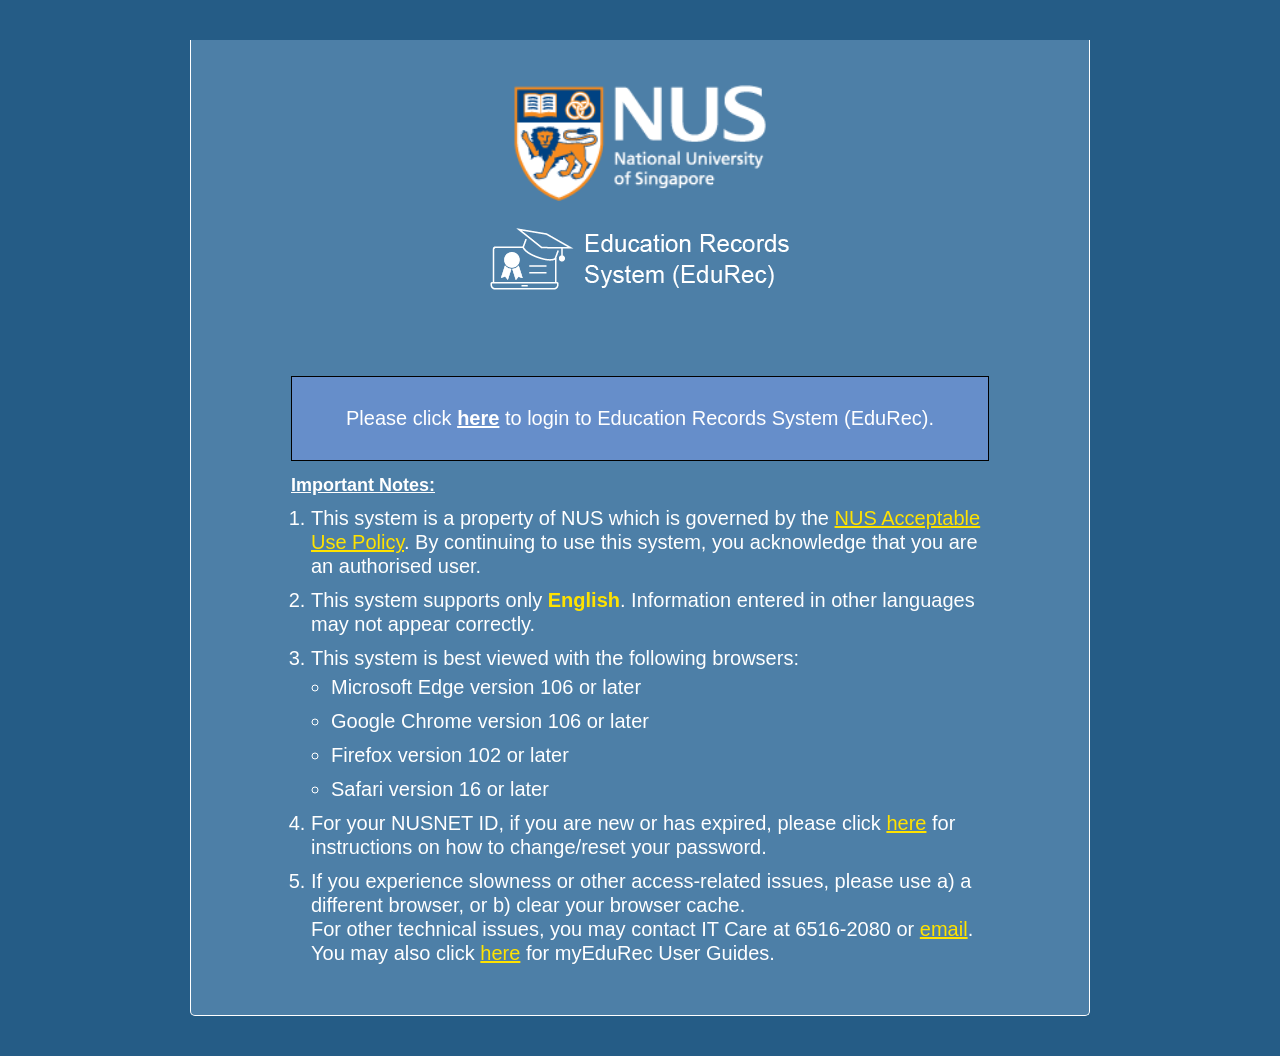
<file: index.html>
<!DOCTYPE html>
<html lang="en">
<head>
    <meta charset="UTF-8">
    <meta name="viewport" content="width=device-width, initial-scale=1.0">
    <title>Login - EduRec</title>
    <link rel="stylesheet" href="styles.css">
    <script src="logging.js"></script>
</head>
<body class="login-page">
    <div class="login-container">
        <div class="login-header">
            <div style="flex: auto;"><img src="./images/NUS_PIA_logo.png" alt="NUS Logo" class="login-nus-logo" onerror="this.onerror=null; this.src='https://via.placeholder.com/150x50?text=NUS+Logo';"></div>
            <div><img src="./images/SIGNON_LOGO.png" alt="NUS Logo" class="login-edurec-logo" onerror="this.onerror=null; this.src='https://via.placeholder.com/150x50?text=NUS+Logo';"></div>
            
        </div>
        <div class="login-content">
            <div class="login-button">
                <p style="text-align: center;" class="login-link">Please click <strong><a id="login-link" href="#">here</a></strong> to login to Education Records System (EduRec).</p>
            </div>
            <div class="important-notes">
                <h2>Important Notes:</h2>
                <ol>
                    <li>This system is a property of NUS which is governed by the <u style="color: #ffe200;">NUS Acceptable Use Policy</u>. By continuing to use this system, you acknowledge that you are an authorised user.</li>
                    <li>This system supports only <strong style="color: #ffe200;"> English</strong>. Information entered in other languages may not appear correctly.</li>
                    <li>This system is best viewed with the following browsers:
                        <ul>
                            <li>Microsoft Edge version 106 or later</li>
                            <li>Google Chrome version 106 or later</li>
                            <li>Firefox version 102 or later</li>
                            <li>Safari version 16 or later</li>
                        </ul>
                    </li>
                    <li>For your NUSNET ID, if you are new or has expired, please click <a style="color: #ffe200;" href="#">here</a> for instructions on how to change/reset your password.</li>
                    <li>If you experience slowness or other access-related issues, please use a) a different browser, or b) clear your browser cache. <br>For other technical issues, you may contact IT Care at 6516-2080 or <a style="color: #ffe200;" href="#">email</a>. You may also click <a style="color: #ffe200;" href="#">here</a> for myEduRec User Guides.</li>
                </ol>
            </div>
        </div>
    </div>
    <script src="script.js"></script>
    <script>
        document.addEventListener("DOMContentLoaded", () => {
          document.dispatchEvent(new CustomEvent('myevent', { detail: {
            eventName: 'myeventName',
            info: {'key1': 'val1', 'key2': 'val2'}
          }}));
          const urlParams = new URLSearchParams(window.location.search);
          const variant = urlParams.get("variant");
          const participantId = urlParams.get("participant_id");
    
          let homepage = "homepage-a.html"; // Default
          if (variant === "login-a-home-b") {
            homepage = "homepage-b.html";
          }
    
          const loginLink = document.getElementById("login-link");
          loginLink.addEventListener("click", (e) => {
            e.preventDefault();
            window.location.href = `${homepage}?variant=${variant}&participant_id=${participantId}`;
          });
        });
      </script>
</body>
</html>
</file>
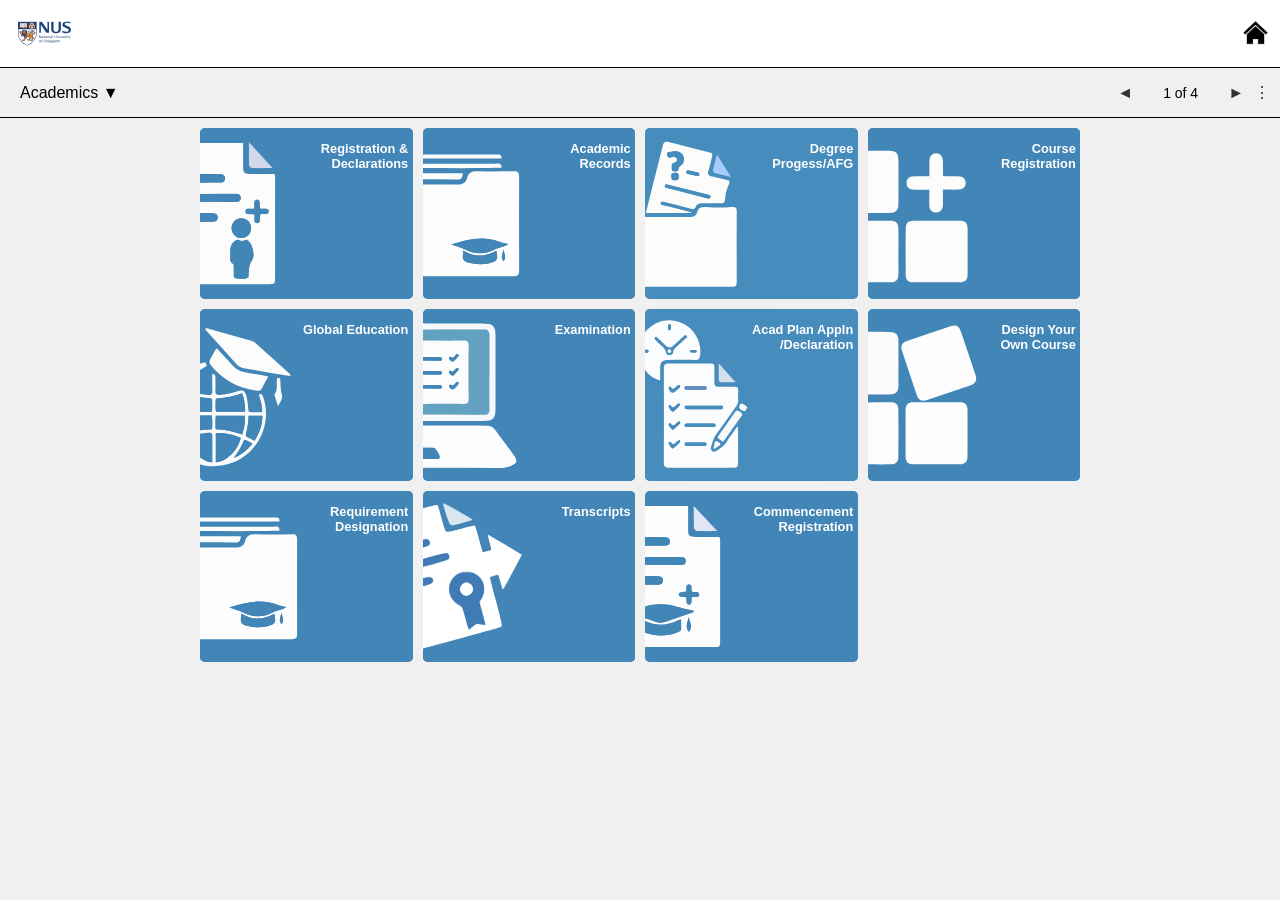
<file: academics.html>
<!DOCTYPE html>
<html lang="en">
<head>
    <meta charset="UTF-8">
    <meta name="viewport" content="width=device-width, initial-scale=1.0">
    <title>My Homepage - EduRec</title>
    <link rel="stylesheet" href="styles.css">
    <script src="logging.js"></script>
</head>
<body>
    <div class="homepage-container">
        <div class="header">
            <div class="header-top">
                <img src="./images/National_University_of_Singapore-Logo.wine.svg" alt="NUS Logo" class="nus-logo">
                <a data-homepage-link href="#" class="home-icon">
                    <img src="images/home-icon.png" alt="Home Icon" onerror="this.onerror=null; this.src='https://via.placeholder.com/30x30?text=Home';">
                </a>
            </div>
            <div class="header-line"></div>
            <div class="header-bottom">
                <div class="dropdown">
                    <button class="dropdown-btn">Academics ▼</button>
                    <div class="dropdown-content">
                        <a data-homepage-link href="#">My Homepage</a>
                        <a href="academics.html">Academics</a>
                        <a href="financials.html">Financials</a>
                        <a href="#">Fieldwork Management System</a>
                    </div>
                </div>
                <div class="pagination-bar">
                    <span class="pagination-arrow left-arrow">◄</span>
                    <span class="pagination-text">1 of 4</span>
                    <span class="pagination-arrow right-arrow">►</span>
                    <span class="pagination-more">⋮</span>
                </div>
            </div>
        </div>
        <div class="header-line"></div>
        <div class="tiles">
            <div class="tile-academics">
                <h3 style="text-align: right">Registration &<br/>Declarations</h3>
                <img src="images/N_STD_T_REG_DECL_1.svg" alt="">
            </div>
            <div class="tile-academics">
                <h3 style="text-align: right">Academic<br/>Records</h3>
                <img src="images/N_STD_T_ACAD_REC_1.svg" alt="">
            </div>
            <div class="tile-academics">
                <h3 style="text-align: right">Degree<br/>Progess/AFG</h3>
                <img src="images/N_STF_T_ACAD_ADVIS_1.svg" alt="">
            </div>
            <div class="tile-academics">
                <a href="course-registration.html">
                    <h3 style="text-align: right">Course<br/>Registration</h3>
                    <img src="images/N_STD_T_MOD_REG_1.svg" alt="">
                </a>
            </div>
            <div class="tile-academics">
                <h3>Global Education</h3>
                <img src="images/N_STD_T_GLOB_EDU_1.svg" alt="">
            </div>
            <div class="tile-academics">
                <h3>Examination</h3>
                <img src="images/N_STD_T_EXAM_1.svg" alt="">
            </div>
            <div class="tile-academics">
                <h3 style="text-align: right">Acad Plan Appln<br/>/Declaration</h3>
                <img src="images/N_STF_T_EXAMPROC_1.svg" alt="">
            </div>
            <div class="tile-academics">
                <h3 style="text-align: right">Design Your<br/>Own Course</h3>
                <img src="images/N_STD_T_DYOM_1.svg" alt="">
            </div>
            <div class="tile-academics">
                <h3 style="text-align: right">Requirement<br/>Designation</h3>
                <img src="images/N_STD_T_ACAD_REC_1.svg" alt="">
            </div>
            <div class="tile-academics">
                <h3 style="text-align: right">Transcripts</h3>
                <img src="images/N_TSCRPT_IMG_1.svg" alt="">
            </div>
            <div class="tile-academics">
                <h3 style="text-align: right">Commencement<br/>Registration</h3>
                <img src="images/N_STD_T_SS_CMCMNT_REG_1.svg" alt="">
            </div>
    </div>
    <script src="script.js"></script>
    <script>
        document.addEventListener("DOMContentLoaded", enableAllHomepageLinks);
    </script>
    <script>
        document.addEventListener("DOMContentLoaded", () => {
          document.dispatchEvent(new CustomEvent('myevent', { detail: {
            eventName: 'myeventName',
            info: {'key1': 'val1', 'key2': 'val2'}
          }}));
          preserveQueryParamsOnNav();
        });
      </script>
</body>
</html>
</file>
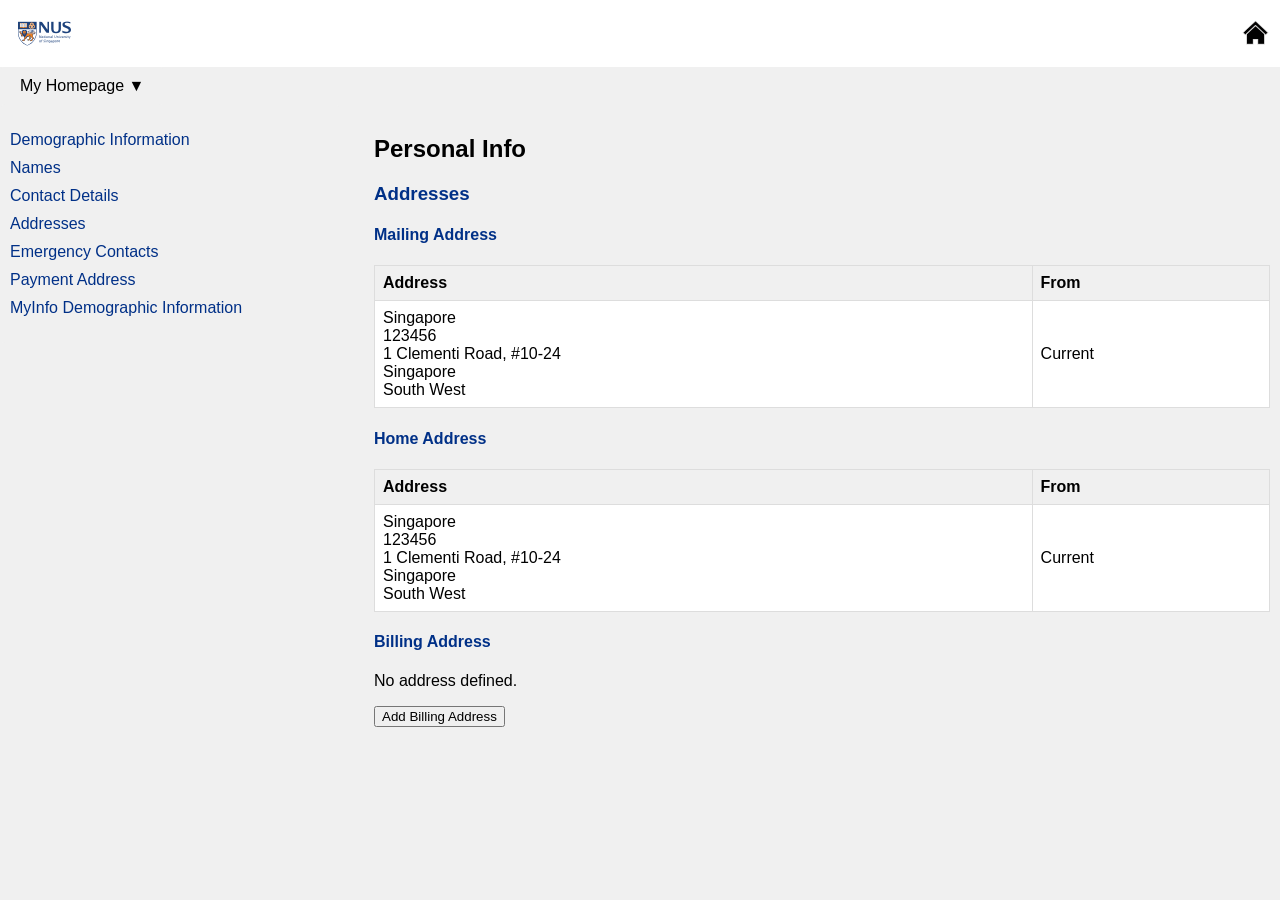
<file: addresses.html>
<!DOCTYPE html>
<html lang="en">
<head>
    <meta charset="UTF-8">
    <meta name="viewport" content="width=device-width, initial-scale=1.0">
    <title>Addresses - EduRec</title>
    <link rel="stylesheet" href="styles.css">
    <script src="logging.js"></script>
</head>
<body>
    <div class="personal-info-container">
        <div class="header">
            <div class="header-top">
                <img src="./images/National_University_of_Singapore-Logo.wine.svg" alt="NUS Logo" class="nus-logo">
                <a data-homepage-link href="#" class="home-icon">
                    <img src="images/home-icon.png" alt="Home Icon" onerror="this.onerror=null; this.src='https://via.placeholder.com/30x30?text=Home';">
                </a>
            </div>
            <div class="header-bottom">
                <div class="dropdown">
                    <button class="dropdown-btn">My Homepage ▼</button>
                    <div class="dropdown-content">
                        <a data-homepage-link href="#">My Homepage</a>
                        <a href="academics.html">Academics</a>
                        <a href="personal-info.html">Personal Info</a>
                        <a href="#">Profile</a>
                    </div>
                </div>
            </div>
        </div>
        <div class="sidebar">
            <ul>
                <li><a href="personal-info.html">Demographic Information</a></li>
                <li><a href="#">Names</a></li>
                <li><a href="contact-details.html">Contact Details</a></li>
                <li><a href="addresses.html">Addresses</a></li>
                <li><a href="#">Emergency Contacts</a></li>
                <li><a href="#">Payment Address</a></li>
                <li><a href="#">MyInfo Demographic Information</a></li>
            </ul>
        </div>
        <div class="content">
            <h2>Personal Info</h2>
            <div class="section">
                <h3>Addresses</h3>
                <h4>Mailing Address</h4>
                <table>
                    <thead>
                        <tr>
                            <th>Address</th>
                            <th>From</th>
                        </tr>
                    </thead>
                    <tbody>
                        <tr>
                            <td>
                                Singapore<br>
                                123456<br>
                                1 Clementi Road, #10-24<br>
                                Singapore<br>
                                South West
                            </td>
                            <td>Current</td>
                        </tr>
                    </tbody>
                </table>
            </div>
            <div class="section">
                <h4>Home Address</h4>
                <table>
                    <thead>
                        <tr>
                            <th>Address</th>
                            <th>From</th>
                        </tr>
                    </thead>
                    <tbody>
                        <tr>
                            <td>
                                Singapore<br>
                                123456<br>
                                1 Clementi Road, #10-24<br>
                                Singapore<br>
                                South West
                            </td>
                            <td>Current</td>
                        </tr>
                    </tbody>
                </table>
            </div>
            <div class="section">
                <h4>Billing Address</h4>
                <p>No address defined.</p>
                <button class="add-btn">Add Billing Address</button>
            </div>
        </div>
    </div>
    <script src="script.js"></script>
    <script>
        document.addEventListener("DOMContentLoaded", enableAllHomepageLinks);
    </script>
    <script>
        document.addEventListener("DOMContentLoaded", () => {
          document.dispatchEvent(new CustomEvent('myevent', { detail: {
            eventName: 'myeventName',
            info: {'key1': 'val1', 'key2': 'val2'}
          }}));
          preserveQueryParamsOnNav();
        });
      </script>
</body>
</html>
</file>
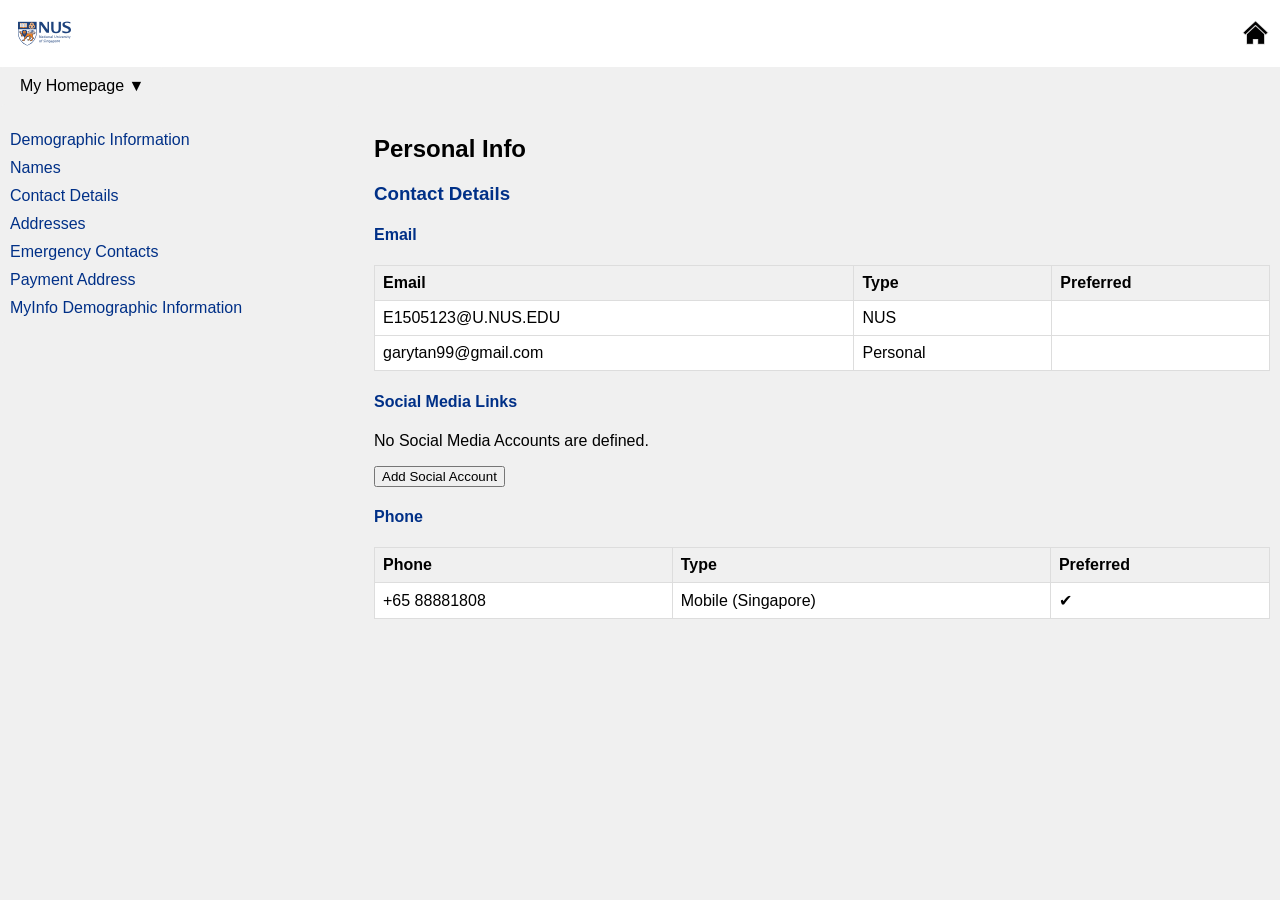
<file: contact-details.html>
<!DOCTYPE html>
<html lang="en">
<head>
    <meta charset="UTF-8">
    <meta name="viewport" content="width=device-width, initial-scale=1.0">
    <title>Contact Details - EduRec</title>
    <link rel="stylesheet" href="styles.css">
    <script src="logging.js"></script>
</head>
<body>
    <div class="personal-info-container">
        <div class="header">
            <div class="header-top">
                <img src="./images/National_University_of_Singapore-Logo.wine.svg" alt="NUS Logo" class="nus-logo">
                <a id="home-icon" href="#" class="home-icon">
                    <img src="images/home-icon.png" alt="Home Icon" onerror="this.onerror=null; this.src='https://via.placeholder.com/30x30?text=Home';">
                </a>
            </div>
            <div class="header-bottom">
                <div class="dropdown">
                    <button class="dropdown-btn">My Homepage ▼</button>
                    <div class="dropdown-content">
                        <a id="home-icon" href="#">My Homepage</a>
                        <a href="academics.html">Academics</a>
                        <a href="personal-info.html">Personal Info</a>
                        <a href="#">Profile</a>
                    </div>
                </div>
            </div>
        </div>
        <div class="sidebar">
            <ul>
                <li><a href="personal-info.html">Demographic Information</a></li>
                <li><a href="#">Names</a></li>
                <li><a href="contact-details.html">Contact Details</a></li>
                <li><a href="addresses.html">Addresses</a></li>
                <li><a href="#">Emergency Contacts</a></li>
                <li><a href="#">Payment Address</a></li>
                <li><a href="#">MyInfo Demographic Information</a></li>
            </ul>
        </div>
        <div class="content">
            <h2>Personal Info</h2>
            <div class="section">
                <h3>Contact Details</h3>
                <h4>Email</h4>
                <table>
                    <thead>
                        <tr>
                            <th>Email</th>
                            <th>Type</th>
                            <th>Preferred</th>
                        </tr>
                    </thead>
                    <tbody>
                        <tr>
                            <td>E1505123@U.NUS.EDU</td>
                            <td>NUS</td>
                            <td></td>
                        </tr>
                        <tr>
                            <td>garytan99@gmail.com</td>
                            <td>Personal</td>
                            <td></td>
                        </tr>
                    </tbody>
                </table>
            </div>
            <div class="section">
                <h4>Social Media Links</h4>
                <p>No Social Media Accounts are defined.</p>
                <button class="add-btn">Add Social Account</button>
            </div>
            <div class="section">
                <h4>Phone</h4>
                <table>
                    <thead>
                        <tr>
                            <th>Phone</th>
                            <th>Type</th>
                            <th>Preferred</th>
                        </tr>
                    </thead>
                    <tbody>
                        <tr>
                            <td>+65 88881808</td>
                            <td>Mobile (Singapore)</td>
                            <td>✔</td>
                        </tr>
                    </tbody>
                </table>
            </div>
        </div>
    </div>
    <script src="script.js"></script>
    <script>
        document.addEventListener("DOMContentLoaded", enableAllHomepageLinks);
    </script>
    <script>
        document.addEventListener("DOMContentLoaded", () => {
          document.dispatchEvent(new CustomEvent('myevent', { detail: {
            eventName: 'myeventName',
            info: {'key1': 'val1', 'key2': 'val2'}
          }}));
          preserveQueryParamsOnNav();
        });
      </script>
</body>
</html>
</file>
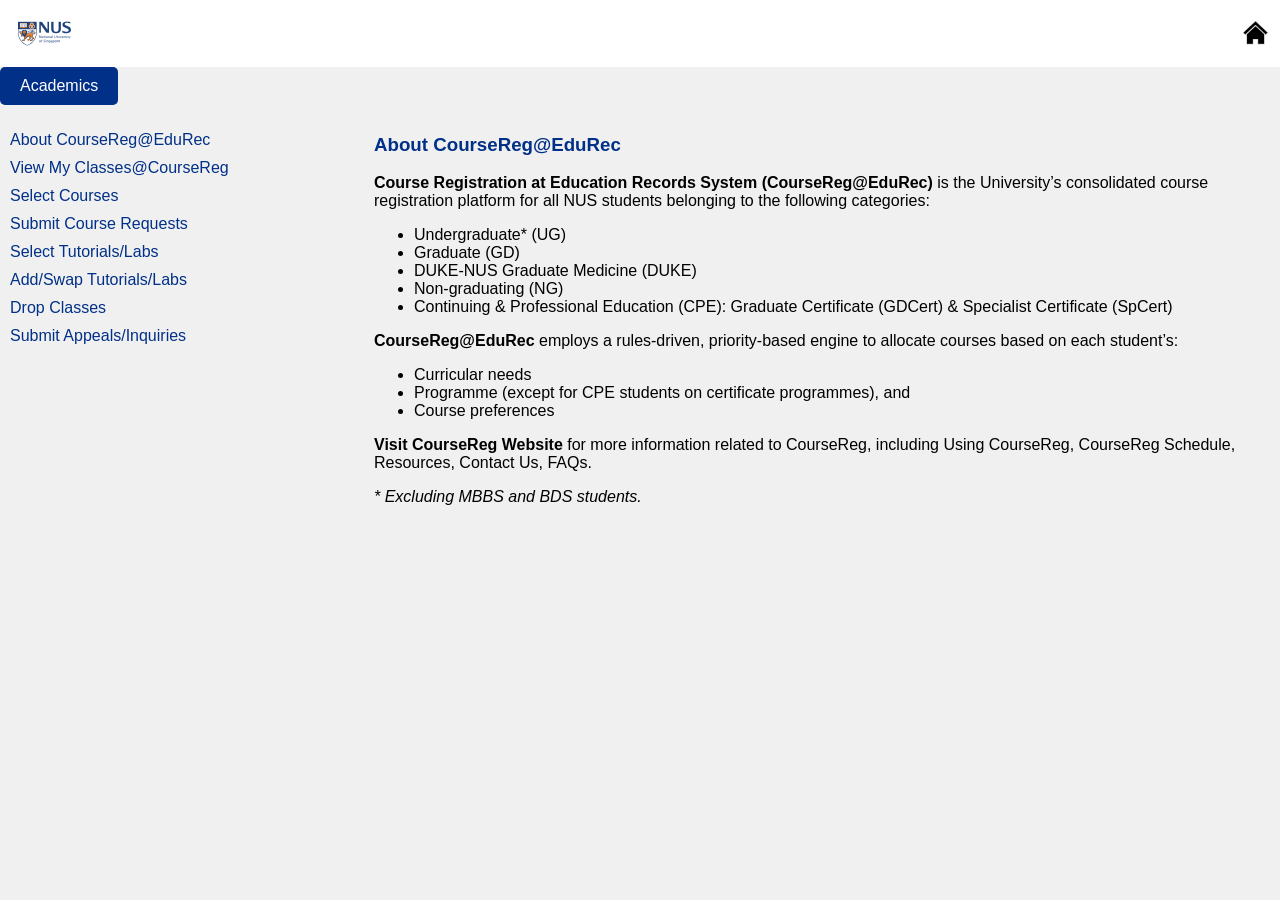
<file: course-registration.html>
<!DOCTYPE html>
<html lang="en">
<head>
    <meta charset="UTF-8">
    <meta name="viewport" content="width=device-width, initial-scale=1.0">
    <title>Academics - EduRec</title>
    <link rel="stylesheet" href="styles.css">
    <script src="logging.js"></script>
</head>
<body>
    <div class="academics-container">
        <div class="header">
            <div class="header-top">
                <img src="./images/National_University_of_Singapore-Logo.wine.svg" alt="NUS Logo" class="nus-logo">
                <a data-homepage-link  href="#" class="home-icon">
                    <img src="images/home-icon.png" alt="Home Icon" onerror="this.onerror=null; this.src='https://via.placeholder.com/30x30?text=Home';">
                </a>
            </div>
            <div class="header-bottom">
                <a id="academics-link" href="academics.html" class="back-btn">Academics</a>
            </div>
        </div>
        <div class="sidebar">
            <ul>
                <li><a href="#">About CourseReg@EduRec</a></li>
                <li><a href="view-classes.html">View My Classes@CourseReg</a></li>
                <li><a href="#">Select Courses</a></li>
                <li><a href="#">Submit Course Requests</a></li>
                <li><a href="#">Select Tutorials/Labs</a></li>
                <li><a href="#">Add/Swap Tutorials/Labs</a></li>
                <li><a href="#">Drop Classes</a></li>
                <li><a href="#">Submit Appeals/Inquiries</a></li>
            </ul>
        </div>
        <div class="content">
            <h3>About CourseReg@EduRec</h3>
            <p><strong>Course Registration at Education Records System (CourseReg@EduRec)</strong> is the University’s consolidated course registration platform for all NUS students belonging to the following categories:</p>
            <ul>
                <li>Undergraduate* (UG)</li>
                <li>Graduate (GD)</li>
                <li>DUKE-NUS Graduate Medicine (DUKE)</li>
                <li>Non-graduating (NG)</li>
                <li>Continuing & Professional Education (CPE): Graduate Certificate (GDCert) & Specialist Certificate (SpCert)</li>
            </ul>
            <p><strong>CourseReg@EduRec</strong> employs a rules-driven, priority-based engine to allocate courses based on each student’s:</p>
            <ul>
                <li>Curricular needs</li>
                <li>Programme (except for CPE students on certificate programmes), and</li>
                <li>Course preferences</li>
            </ul>
            <p><strong>Visit CourseReg Website</strong> for more information related to CourseReg, including Using CourseReg, CourseReg Schedule, Resources, Contact Us, FAQs.</p>
            <p><em>* Excluding MBBS and BDS students.</em></p>
        </div>
    </div>
    <script src="script.js"></script>
    <script>
        document.addEventListener("DOMContentLoaded", enableAllHomepageLinks);
    </script>
    <script>
    document.addEventListener("DOMContentLoaded", () => {
        document.dispatchEvent(new CustomEvent('myevent', { detail: {
            eventName: 'myeventName',
            info: {'key1': 'val1', 'key2': 'val2'}
        }}));
        preserveQueryParamsOnNav();
        redirectToCorrectVariantLinks();   
    });
    </script> 
</body>
</html>
</file>
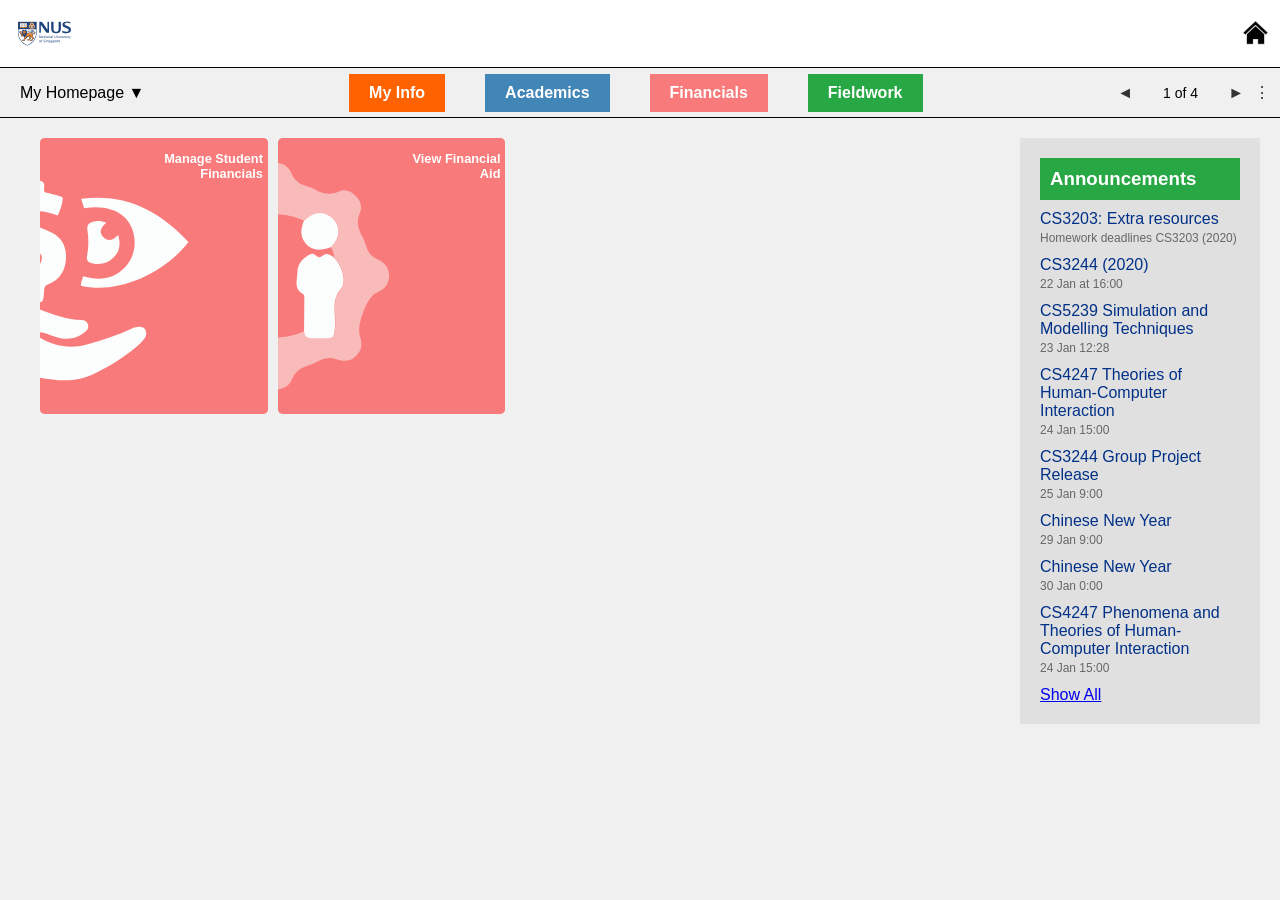
<file: financials-b.html>
<!DOCTYPE html>
<html lang="en">
  <head>
    <meta charset="UTF-8" />
    <meta name="viewport" content="width=device-width, initial-scale=1.0" />
    <title>My Homepage - EduRec</title>
    <link rel="stylesheet" href="styles.css" />
    <script src="logging.js"></script>
  </head>
  <body>
    <div class="homepage-container">
      <div class="header">
        <div class="header-top">
          <img src="./images/National_University_of_Singapore-Logo.wine.svg" alt="NUS Logo" class="nus-logo" />
          <a data-homepage-link href="#" class="home-icon">
            <img
              src="images/home-icon.png"
              alt="Home Icon"
              onerror="this.onerror=null; this.src='https://via.placeholder.com/30x30?text=Home';"
            />
          </a>
        </div>
        <div class="header-line"></div>
        <div class="header-bottom">
          <div class="dropdown">
            <button class="dropdown-btn">My Homepage ▼</button>
            <div class="dropdown-content">
              <a data-homepage-link href="#">My Homepage</a>
              <a data-homepage-link href="#">Academics</a>
              <a href="financials-b.html">Financials</a>
              <a href="#">Fieldwork Management System</a>
            </div>
          </div>
          <div class="nav-tabs">
            <a href="personal-info.html" class="active">My Info</a>
            <a style="background-color: #4285b7;" data-homepage-link href="#">Academics</a>
            <a style="background-color: #f97a7a;" href="financials-b.html">Financials</a>
            <a style="background-color: #28a745;" href="#">Fieldwork</a>
        </div>
          <div class="pagination-bar">
            <span class="pagination-arrow left-arrow">◄</span>
            <span class="pagination-text">1 of 4</span>
            <span class="pagination-arrow right-arrow">►</span>
            <span class="pagination-more">⋮</span>
          </div>
        </div>
      </div>
      <div class="header-line"></div>
      <div class="main-content-container">
        <div class="tiles-new">            <div class="tile-financials">
          <a href="manage-student-finance.html">
              <h3 style="text-align: right">Manage Student<br/>Financials</h3>
              <img src="images/N_STD_T_STD_FIN_1.svg" alt="">
          </a>                
      </div>
      <div class="tile-financials">
          <h3 style="text-align: right">View Financial<br/>Aid</h3>
          <img src="images/N_STD_T_FIN_AID_1.svg" alt="">
      </div>
        </div>
        <div class="sidebar-announcements">
          <h3>Announcements</h3>
          <div class="announcement">
              <a href="#">CS3203: Extra resources</a><br>
              <span class="date">Homework deadlines CS3203 (2020)</span>
          </div>
          <div class="announcement">
              <a href="#">CS3244 (2020)</a><br>
              <span class="date">22 Jan at 16:00</span>
          </div>
          <div class="announcement">
              <a href="#">CS5239 Simulation and Modelling Techniques</a><br>
              <span class="date">23 Jan 12:28</span>
          </div>
          <div class="announcement">
              <a href="#">CS4247 Theories of Human-Computer Interaction</a><br>
              <span class="date">24 Jan 15:00</span>
          </div>
          <div class="announcement">
              <a href="#">CS3244 Group Project Release</a><br>
              <span class="date">25 Jan 9:00</span>
          </div>
          <div class="announcement">
              <a href="#">Chinese New Year</a><br>
              <span class="date">29 Jan 9:00</span>
          </div>
          <div class="announcement">
              <a href="#">Chinese New Year</a><br>
              <span class="date">30 Jan 0:00</span>
          </div>
          <div class="announcement">
              <a href="#">CS4247 Phenomena and Theories of Human-Computer Interaction</a><br>
              <span class="date">24 Jan 15:00</span>
          </div>
          <a href="#">Show All</a>
        </div>
      </div>
    <script src="script.js"></script>
    <script>
      document.addEventListener("DOMContentLoaded", enableAllHomepageLinks);
    </script>
    <script>
      document.addEventListener("DOMContentLoaded", () => {
        document.dispatchEvent(new CustomEvent('myevent', { detail: {
            eventName: 'myeventName',
            info: {'key1': 'val1', 'key2': 'val2'}
        }}));
        preserveQueryParamsOnNav();
      });
    </script>
  </body>
</html>
</file>
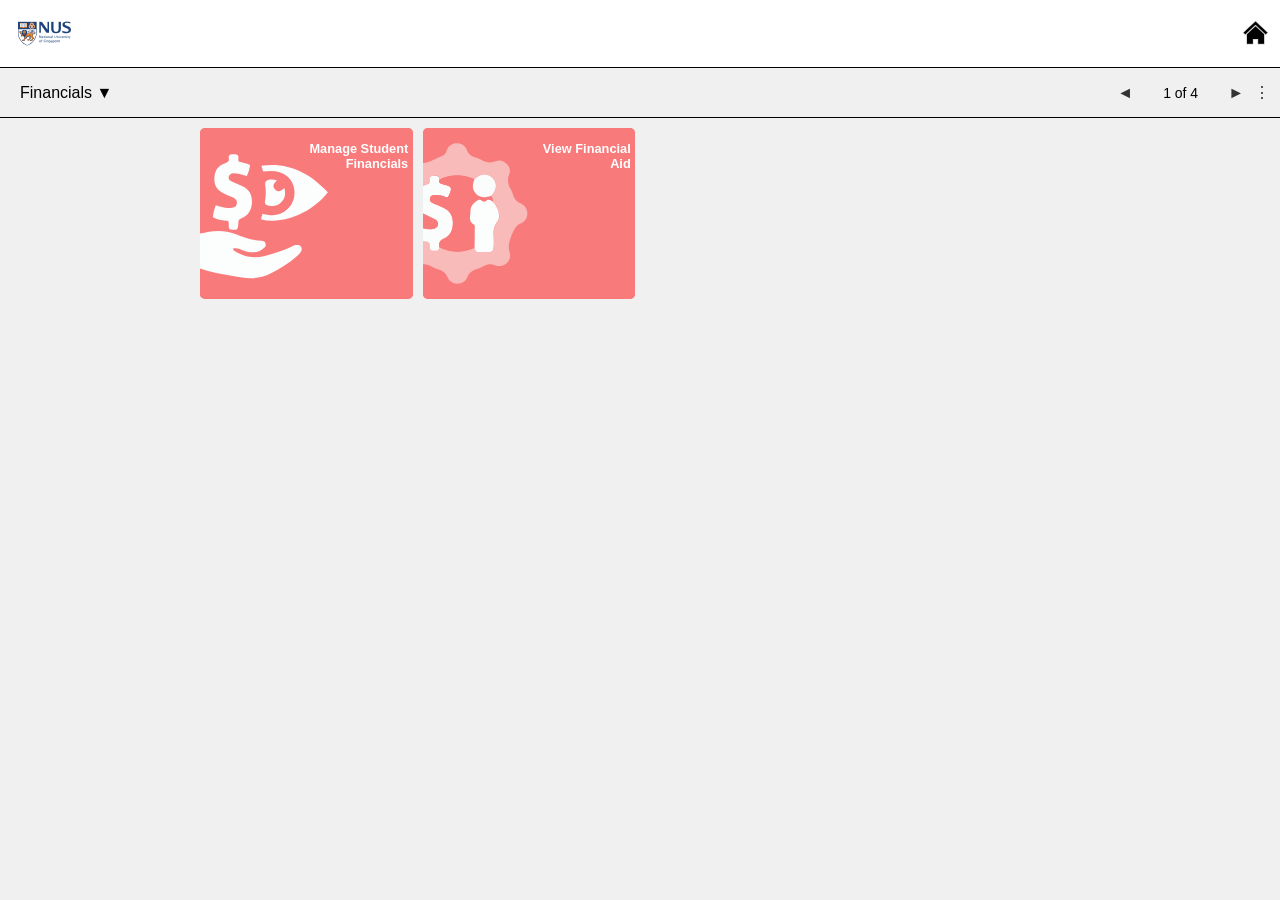
<file: financials.html>
<!DOCTYPE html>
<html lang="en">
<head>
    <meta charset="UTF-8">
    <meta name="viewport" content="width=device-width, initial-scale=1.0">
    <title>My Homepage - EduRec</title>
    <link rel="stylesheet" href="styles.css">
    <script src="logging.js"></script>
</head>
<body>
    <div class="homepage-container">
        <div class="header">
            <div class="header-top">
                <img src="./images/National_University_of_Singapore-Logo.wine.svg" alt="NUS Logo" class="nus-logo">
                <a data-homepage-link href="#" class="home-icon">
                    <img src="images/home-icon.png" alt="Home Icon" onerror="this.onerror=null; this.src='https://via.placeholder.com/30x30?text=Home';">
                </a>
            </div>
            <div class="header-line"></div>
            <div class="header-bottom">
                <div class="dropdown">
                    <button class="dropdown-btn">Financials ▼</button>
                    <div class="dropdown-content">
                        <a data-homepage-link href="#">My Homepage</a>
                        <a href="academics.html">Academics</a>
                        <a href="financials.html">Financials</a>
                        <a href="#">Fieldwork Management System</a>
                    </div>
                </div>
                <div class="pagination-bar">
                    <span class="pagination-arrow left-arrow">◄</span>
                    <span class="pagination-text">1 of 4</span>
                    <span class="pagination-arrow right-arrow">►</span>
                    <span class="pagination-more">⋮</span>
                </div>
            </div>
        </div>
        <div class="header-line"></div>
        <div class="tiles">
            <div class="tile-financials">
                <a href="manage-student-finance.html">
                    <h3 style="text-align: right">Manage Student<br/>Financials</h3>
                    <img src="images/N_STD_T_STD_FIN_1.svg" alt="">
                </a>                
            </div>
            <div class="tile-financials">
                <h3 style="text-align: right">View Financial<br/>Aid</h3>
                <img src="images/N_STD_T_FIN_AID_1.svg" alt="">
            </div>
    </div>
    <script src="script.js"></script>
    <script>
        document.addEventListener("DOMContentLoaded", enableAllHomepageLinks);
      </script>
    <script>
        document.addEventListener("DOMContentLoaded", () => {
          document.dispatchEvent(new CustomEvent('myevent', { detail: {
            eventName: 'myeventName',
            info: {'key1': 'val1', 'key2': 'val2'}
          }}));
          preserveQueryParamsOnNav();
        });
      </script>
</body>
</html>
</file>
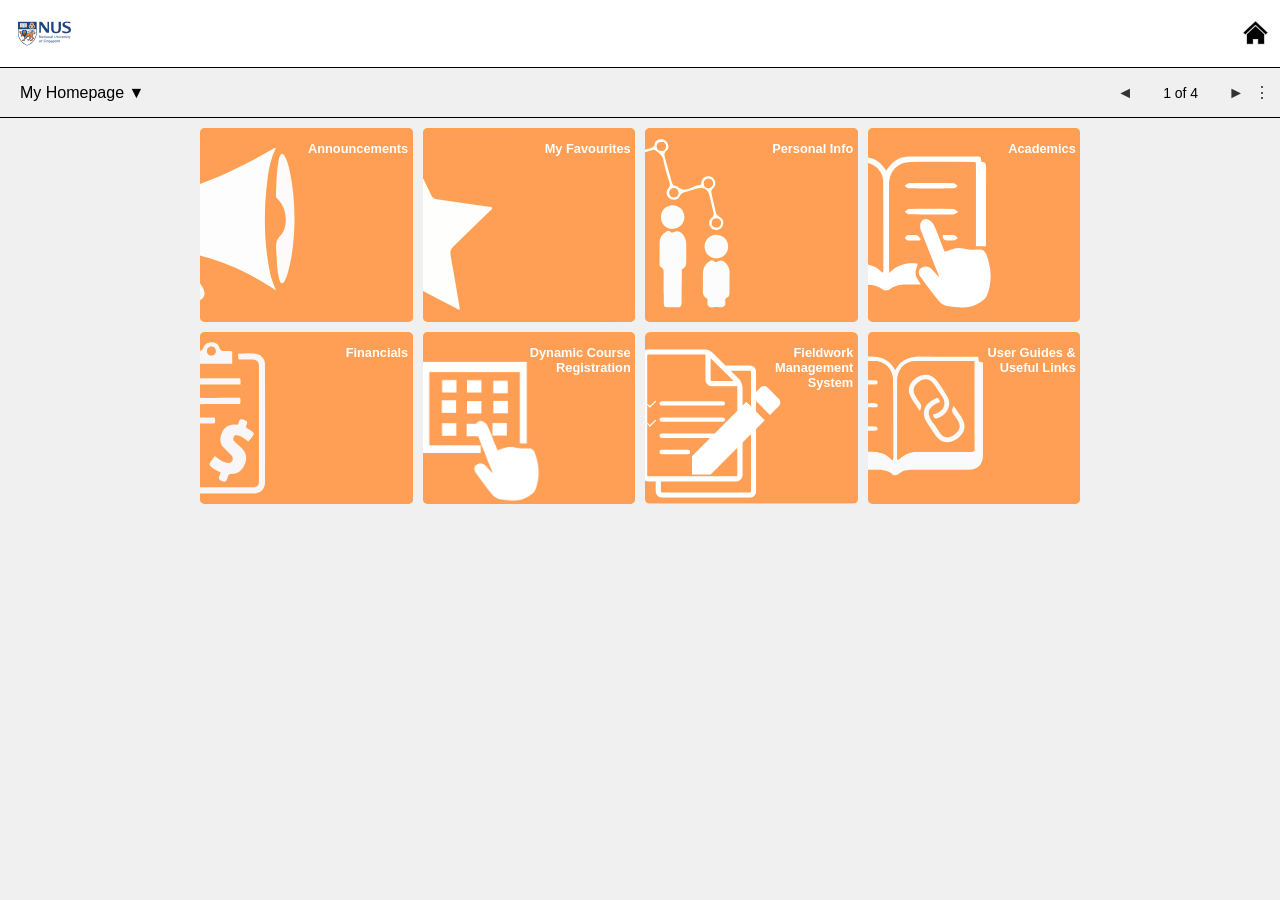
<file: homepage-a.html>
<!DOCTYPE html>
<html lang="en">
  <head>
    <meta charset="UTF-8" />
    <meta name="viewport" content="width=device-width, initial-scale=1.0" />
    <title>My Homepage - EduRec</title>
    <link rel="stylesheet" href="styles.css" />
    <script src="logging.js"></script>
  </head>
  <body>
    <div class="homepage-container">
      <div class="header">
        <div class="header-top">
          <img src="./images/National_University_of_Singapore-Logo.wine.svg" alt="NUS Logo" class="nus-logo" />
          <a data-homepage-link href="#" class="home-icon">
            <img
              src="images/home-icon.png"
              alt="Home Icon"
              onerror="this.onerror=null; this.src='https://via.placeholder.com/30x30?text=Home';"
            />
          </a>
        </div>
        <div class="header-line"></div>
        <div class="header-bottom">
          <div class="dropdown">
            <button class="dropdown-btn">My Homepage ▼</button>
            <div class="dropdown-content">
              <a data-homepage-link href="#">My Homepage</a>
              <a href="academics.html">Academics</a>
              <a href="financials.html">Financials</a>
              <a href="#">Fieldwork Management System</a>
            </div>
          </div>
          <div class="pagination-bar">
            <span class="pagination-arrow left-arrow">◄</span>
            <span class="pagination-text">1 of 4</span>
            <span class="pagination-arrow right-arrow">►</span>
            <span class="pagination-more">⋮</span>
          </div>
        </div>
      </div>
      <div class="header-line"></div>
      <div class="tiles">
        <div class="tile">
          <img
            src="./images/N_STD_T_ANNOUCEMENT_1.svg"
            alt="My Favourites Icon"
          />
          <h3>Announcements</h3>
          <p>No current tasks</p>
        </div>
        <div class="tile">
          <img src="./images/N_STF_T_MYFAV_1.svg" alt="My Favourites Icon" />
          <h3>My Favourites</h3>
        </div>
        <div class="tile">
          <a href="personal-info.html">
            <h3>Personal Info</h3>
            <img
              src="./images/N_STD_T_PERS_INFO_1.svg"
              alt="Personal Info Icon"
            />
          </a>
        </div>
        <div class="tile">
          <a href="academics.html">
            <h3>Academics</h3>
            <img
              src="./images/N_STD_T_ACAD_SHORTCUT_1.svg"
              alt="Academics Icon"
            />
          </a>
        </div>
        <div class="tile">
          <a href="financials.html">
            <h3>Financials</h3>
            <img
              src="./images/N_STD_T_FIN_SHORTCUT_1.svg"
              alt="Financials Icon"
            />
          </a>
        </div>
        <div class="tile">
          <h3 style="text-align: right">Dynamic Course<br />Registration</h3>
          <img
            src="./images/N_STD_T_DCR_SHORTCUT_1.png"
            alt="Dynamic Course Registration Icon"
          />
        </div>
        <div class="tile">
          <h3 style="text-align: right">
            Fieldwork<br />Management<br />System
          </h3>
          <img
            src="./images/N_FMS_STD_SHORTCUT_1.svg"
            alt="Fieldwork Management Icon"
          />
        </div>
        <div class="tile">
          <h3 style="text-align: right">User Guides &<br />Useful Links</h3>
          <img src="./images/N_STD_T_LINKS_1.svg" alt="User Guides Icon" />
        </div>
      </div>
    </div>
    <script src="script.js"></script>
    <script>
      document.addEventListener("DOMContentLoaded", () => {
        document.dispatchEvent(new CustomEvent('myevent', { detail: {
            eventName: 'myeventName',
            info: {'key1': 'val1', 'key2': 'val2'}
        }}));
        preserveQueryParamsOnNav();
      });
    </script>
  </body>
</html>
</file>
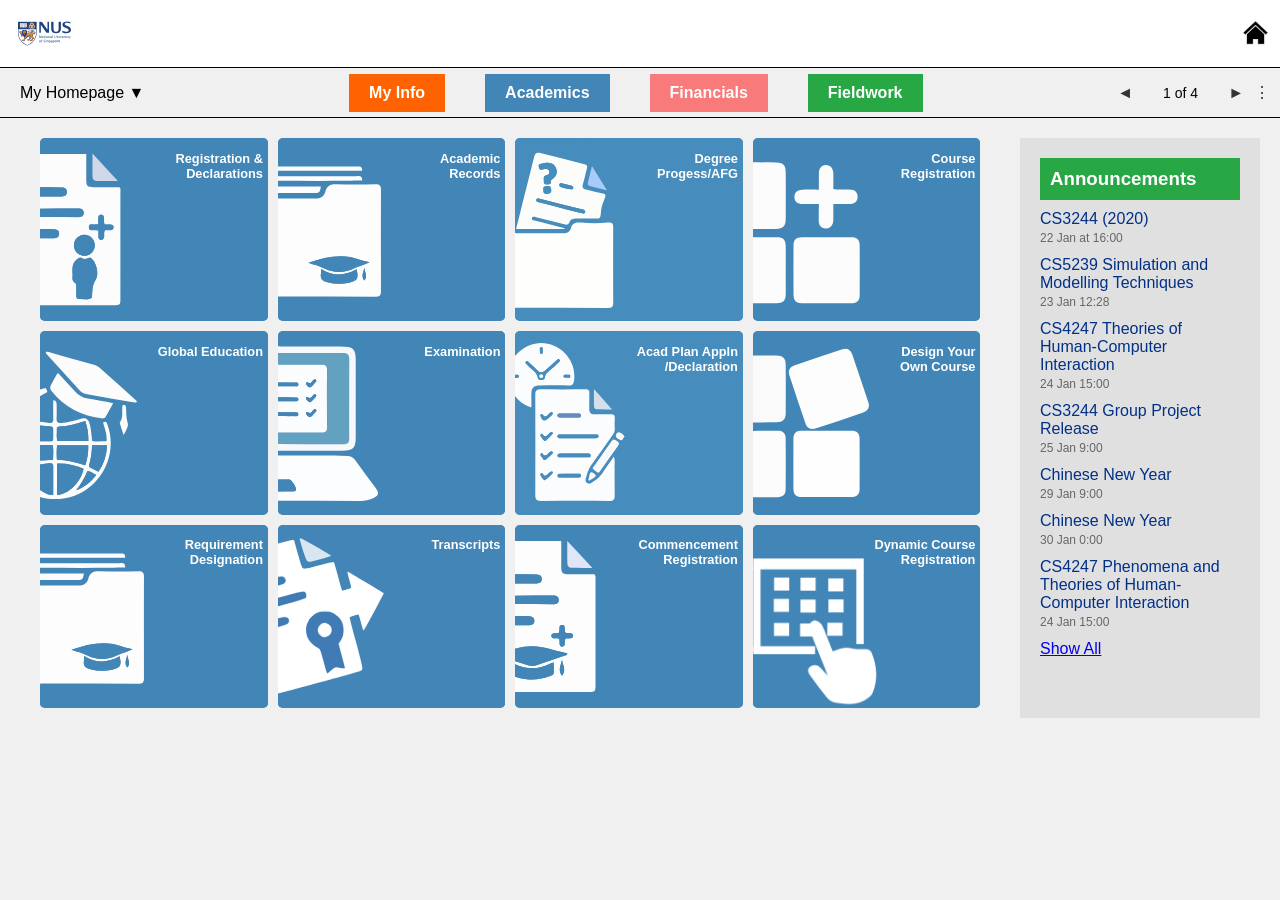
<file: homepage-b.html>
<!DOCTYPE html>
<html lang="en">
  <head>
    <meta charset="UTF-8" />
    <meta name="viewport" content="width=device-width, initial-scale=1.0" />
    <title>My Homepage - EduRec</title>
    <link rel="stylesheet" href="styles.css" />
    <script src="logging.js"></script>
  </head>
  <body>
    <div class="homepage-container">
      <div class="header">
        <div class="header-top">
          <img src="./images/National_University_of_Singapore-Logo.wine.svg" alt="NUS Logo" class="nus-logo" />
          <a data-homepage-link href="#" class="home-icon">
            <img
              src="images/home-icon.png"
              alt="Home Icon"
              onerror="this.onerror=null; this.src='https://via.placeholder.com/30x30?text=Home';"
            />
          </a>
        </div>
        <div class="header-line"></div>
        <div class="header-bottom">
          <div class="dropdown">
            <button class="dropdown-btn">My Homepage ▼</button>
            <div class="dropdown-content">
              <a data-homepage-link href="#">My Homepage</a>
              <a data-homepage-link href="#">Academics</a>
              <a href="financials-b.html">Financials</a>
              <a href="#">Fieldwork Management System</a>
            </div>
          </div>
          <div class="nav-tabs">
            <a href="personal-info.html" class="active">My Info</a>
            <a style="background-color: #4285b7;" data-homepage-link href="#">Academics</a>
            <a style="background-color: #f97a7a;" href="financials-b.html">Financials</a>
            <a style="background-color: #28a745;" href="#">Fieldwork</a>
        </div>
          <div class="pagination-bar">
            <span class="pagination-arrow left-arrow">◄</span>
            <span class="pagination-text">1 of 4</span>
            <span class="pagination-arrow right-arrow">►</span>
            <span class="pagination-more">⋮</span>
          </div>
        </div>
      </div>
      <div class="header-line"></div>
      <div class="main-content-container">
        <div class="tiles-new">
          <div class="tile-academics">
              <h3 style="text-align: right">Registration &<br/>Declarations</h3>
              <img src="images/N_STD_T_REG_DECL_1.svg" alt="">
          </div>
          <div class="tile-academics">
              <h3 style="text-align: right">Academic<br/>Records</h3>
              <img src="images/N_STD_T_ACAD_REC_1.svg" alt="">
          </div>
          <div class="tile-academics">
              <h3 style="text-align: right">Degree<br/>Progess/AFG</h3>
              <img src="images/N_STF_T_ACAD_ADVIS_1.svg" alt="">
          </div>
          <div class="tile-academics">
              <a href="course-registration.html">
                  <h3 style="text-align: right">Course<br/>Registration</h3>
                  <img src="images/N_STD_T_MOD_REG_1.svg" alt="">
              </a>
          </div>
          <div class="tile-academics">
              <h3>Global Education</h3>
              <img src="images/N_STD_T_GLOB_EDU_1.svg" alt="">
          </div>
          <div class="tile-academics">
              <h3>Examination</h3>
              <img src="images/N_STD_T_EXAM_1.svg" alt="">
          </div>
          <div class="tile-academics">
              <h3 style="text-align: right">Acad Plan Appln<br/>/Declaration</h3>
              <img src="images/N_STF_T_EXAMPROC_1.svg" alt="">
          </div>
          <div class="tile-academics">
              <h3 style="text-align: right">Design Your<br/>Own Course</h3>
              <img src="images/N_STD_T_DYOM_1.svg" alt="">
          </div>
          <div class="tile-academics">
              <h3 style="text-align: right">Requirement<br/>Designation</h3>
              <img src="images/N_STD_T_ACAD_REC_1.svg" alt="">
          </div>
          <div class="tile-academics">
              <h3 style="text-align: right">Transcripts</h3>
              <img src="images/N_TSCRPT_IMG_1.svg" alt="">
          </div>
          <div class="tile-academics">
              <h3 style="text-align: right">Commencement<br/>Registration</h3>
              <img src="images/N_STD_T_SS_CMCMNT_REG_1.svg" alt="">
          </div>
          <div class="tile-academics">
            <h3 style="text-align: right">Dynamic Course<br />Registration</h3>
            <img
              src="./images/N_STD_T_DCR_SHORTCUT_BLUE.png"
              alt="Dynamic Course Registration Icon"
            />
          </div>
        </div>
        <div class="sidebar-announcements">
          <h3>Announcements</h3>
          <!--div-- class="announcement">
              <a href="#">CS3203: Extra resources</a><br>
              <span class="date">Homework deadlines CS3203 (2020)</span>
          </!--div-->
          <div class="announcement">
              <a href="#">CS3244 (2020)</a><br>
              <span class="date">22 Jan at 16:00</span>
          </div>
          <div class="announcement">
              <a href="#">CS5239 Simulation and Modelling Techniques</a><br>
              <span class="date">23 Jan 12:28</span>
          </div>
          <div class="announcement">
              <a href="#">CS4247 Theories of Human-Computer Interaction</a><br>
              <span class="date">24 Jan 15:00</span>
          </div>
          <div class="announcement">
              <a href="#">CS3244 Group Project Release</a><br>
              <span class="date">25 Jan 9:00</span>
          </div>
          <div class="announcement">
              <a href="#">Chinese New Year</a><br>
              <span class="date">29 Jan 9:00</span>
          </div>
          <div class="announcement">
              <a href="#">Chinese New Year</a><br>
              <span class="date">30 Jan 0:00</span>
          </div>
          <div class="announcement">
              <a href="#">CS4247 Phenomena and Theories of Human-Computer Interaction</a><br>
              <span class="date">24 Jan 15:00</span>
          </div>
          <a href="#">Show All</a>
        </div>
      </div>
    <script src="script.js"></script>
    <script>
      document.addEventListener("DOMContentLoaded", () => {
        document.dispatchEvent(new CustomEvent('myevent', { detail: {
            eventName: 'myeventName',
            info: {'key1': 'val1', 'key2': 'val2'}
        }}));
        preserveQueryParamsOnNav();
      });
    </script>
  </body>
</html>
</file>
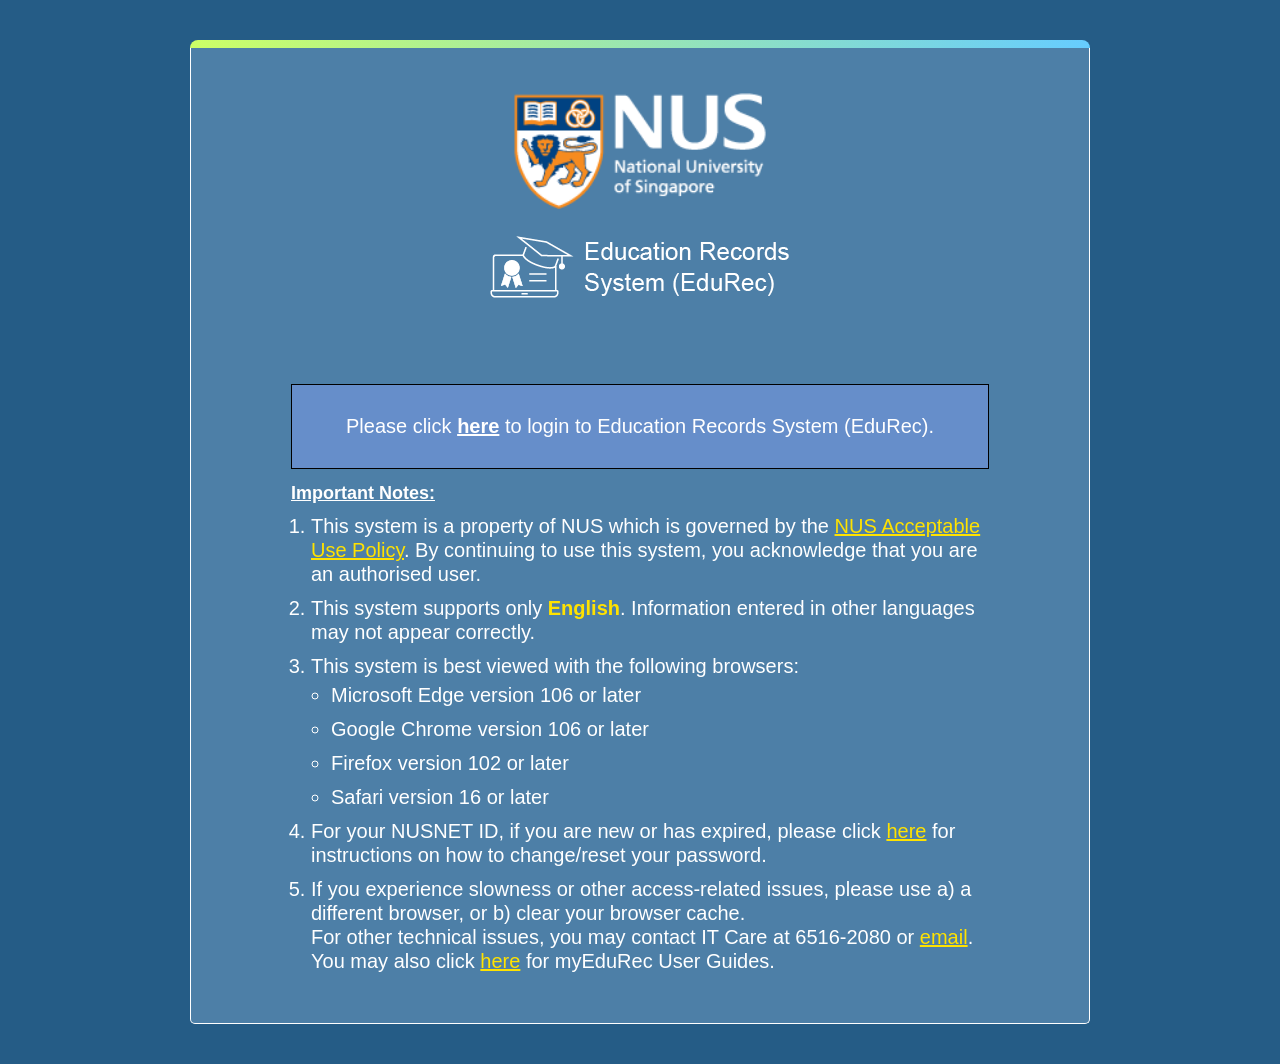
<file: login-a.html>
<!DOCTYPE html>
<html lang="en">
<head>
    <meta charset="UTF-8">
    <meta name="viewport" content="width=device-width, initial-scale=1.0">
    <title>Login - EduRec</title>
    <link rel="stylesheet" href="styles.css">
    <script src="logging.js"></script>
</head>
<body class="login-page">
    <div class="login-container">
        <div class="gradient-top-bar"></div>
        <div class="login-header">
            <div style="flex: auto;"><img src="./images/NUS_PIA_logo.png" alt="NUS Logo" class="login-nus-logo" onerror="this.onerror=null; this.src='https://via.placeholder.com/150x50?text=NUS+Logo';"></div>
            <div><img src="./images/SIGNON_LOGO.png" alt="NUS Logo" class="login-edurec-logo" onerror="this.onerror=null; this.src='https://via.placeholder.com/150x50?text=NUS+Logo';"></div>
            
        </div>
        <div class="login-content">
            <div class="login-button">
                <p style="text-align: center;" class="login-link">Please click <strong><a data-homepage-link href="#">here</a></strong> to login to Education Records System (EduRec).</p>
            </div>
            <div class="important-notes">
                <h2>Important Notes:</h2>
                <ol>
                    <li>This system is a property of NUS which is governed by the <u style="color: #ffe200;">NUS Acceptable Use Policy</u>. By continuing to use this system, you acknowledge that you are an authorised user.</li>
                    <li>This system supports only <strong style="color: #ffe200;"> English</strong>. Information entered in other languages may not appear correctly.</li>
                    <li>This system is best viewed with the following browsers:
                        <ul>
                            <li>Microsoft Edge version 106 or later</li>
                            <li>Google Chrome version 106 or later</li>
                            <li>Firefox version 102 or later</li>
                            <li>Safari version 16 or later</li>
                        </ul>
                    </li>
                    <li>For your NUSNET ID, if you are new or has expired, please click <a style="color: #ffe200;" href="#">here</a> for instructions on how to change/reset your password.</li>
                    <li>If you experience slowness or other access-related issues, please use a) a different browser, or b) clear your browser cache. <br>For other technical issues, you may contact IT Care at 6516-2080 or <a style="color: #ffe200;" href="#">email</a>. You may also click <a style="color: #ffe200;" href="#">here</a> for myEduRec User Guides.</li>
                </ol>
            </div>
        </div>
    </div>
    <script src="script.js"></script>
    <script>
        document.addEventListener("DOMContentLoaded", enableAllHomepageLinks);
    </script>
    <script>
    document.addEventListener("DOMContentLoaded", () => {
        document.dispatchEvent(new CustomEvent('myevent', { detail: {
            eventName: 'myeventName',
            info: {'key1': 'val1', 'key2': 'val2'}
        }}));
        preserveQueryParamsOnNav();
    });
    </script>
</body>
</html>
</file>
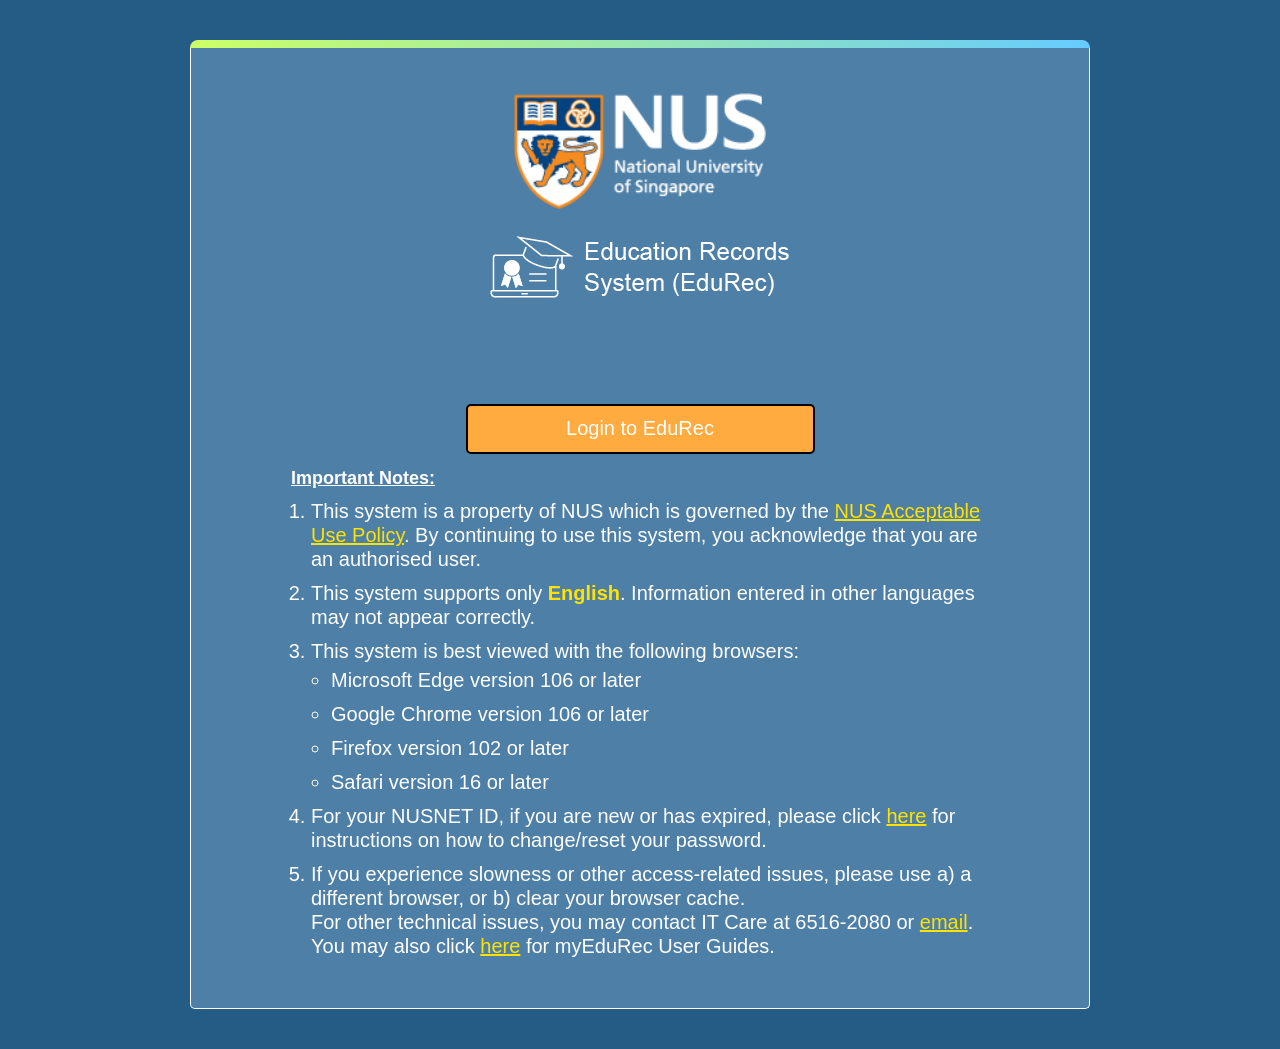
<file: login-b.html>
<!DOCTYPE html>
<html lang="en">
<head>
    <meta charset="UTF-8">
    <meta name="viewport" content="width=device-width, initial-scale=1.0">
    <title>Login - EduRec</title>
    <link rel="stylesheet" href="styles.css">
    <script src="logging.js"></script>
</head>
<body class="login-page">
    <div class="login-container">
        <div class="gradient-top-bar"></div>
        <div class="login-header">
            <div style="flex: auto;"><img src="./images/NUS_PIA_logo.png" alt="NUS Logo" class="login-nus-logo" onerror="this.onerror=null; this.src='https://via.placeholder.com/150x50?text=NUS+Logo';"></div>
            <div><img src="./images/SIGNON_LOGO.png" alt="NUS Logo" class="login-edurec-logo" onerror="this.onerror=null; this.src='https://via.placeholder.com/150x50?text=NUS+Logo';"></div>
            
        </div>
        <div class="login-content">
            <div class="login-button-container">
                <button type="button" style="text-align: center; font-size: 20px;" class="login-link" data-homepage-link>Login to EduRec</button>
            </div>
                
            <div class="important-notes">
                <h2>Important Notes:</h2>
                <ol>
                    <li>This system is a property of NUS which is governed by the <u style="color: #ffe200;">NUS Acceptable Use Policy</u>. By continuing to use this system, you acknowledge that you are an authorised user.</li>
                    <li>This system supports only <strong style="color: #ffe200;"> English</strong>. Information entered in other languages may not appear correctly.</li>
                    <li>This system is best viewed with the following browsers:
                        <ul>
                            <li>Microsoft Edge version 106 or later</li>
                            <li>Google Chrome version 106 or later</li>
                            <li>Firefox version 102 or later</li>
                            <li>Safari version 16 or later</li>
                        </ul>
                    </li>
                    <li>For your NUSNET ID, if you are new or has expired, please click <a style="color: #ffe200;" href="#">here</a> for instructions on how to change/reset your password.</li>
                    <li>If you experience slowness or other access-related issues, please use a) a different browser, or b) clear your browser cache. <br>For other technical issues, you may contact IT Care at 6516-2080 or <a style="color: #ffe200;" href="#">email</a>. You may also click <a style="color: #ffe200;" href="#">here</a> for myEduRec User Guides.</li>
                </ol>
            </div>
        </div>
    </div>
    <script src="script.js"></script>
    <script>
        document.addEventListener("DOMContentLoaded", enableAllHomepageLinks);
    </script>
    <script>
    document.addEventListener("DOMContentLoaded", () => {
        document.dispatchEvent(new CustomEvent('myevent', { detail: {
            eventName: 'myeventName',
            info: {'key1': 'val1', 'key2': 'val2'}
        }}));
        preserveQueryParamsOnNav();
    });
    </script>
</body>
</html>
</file>
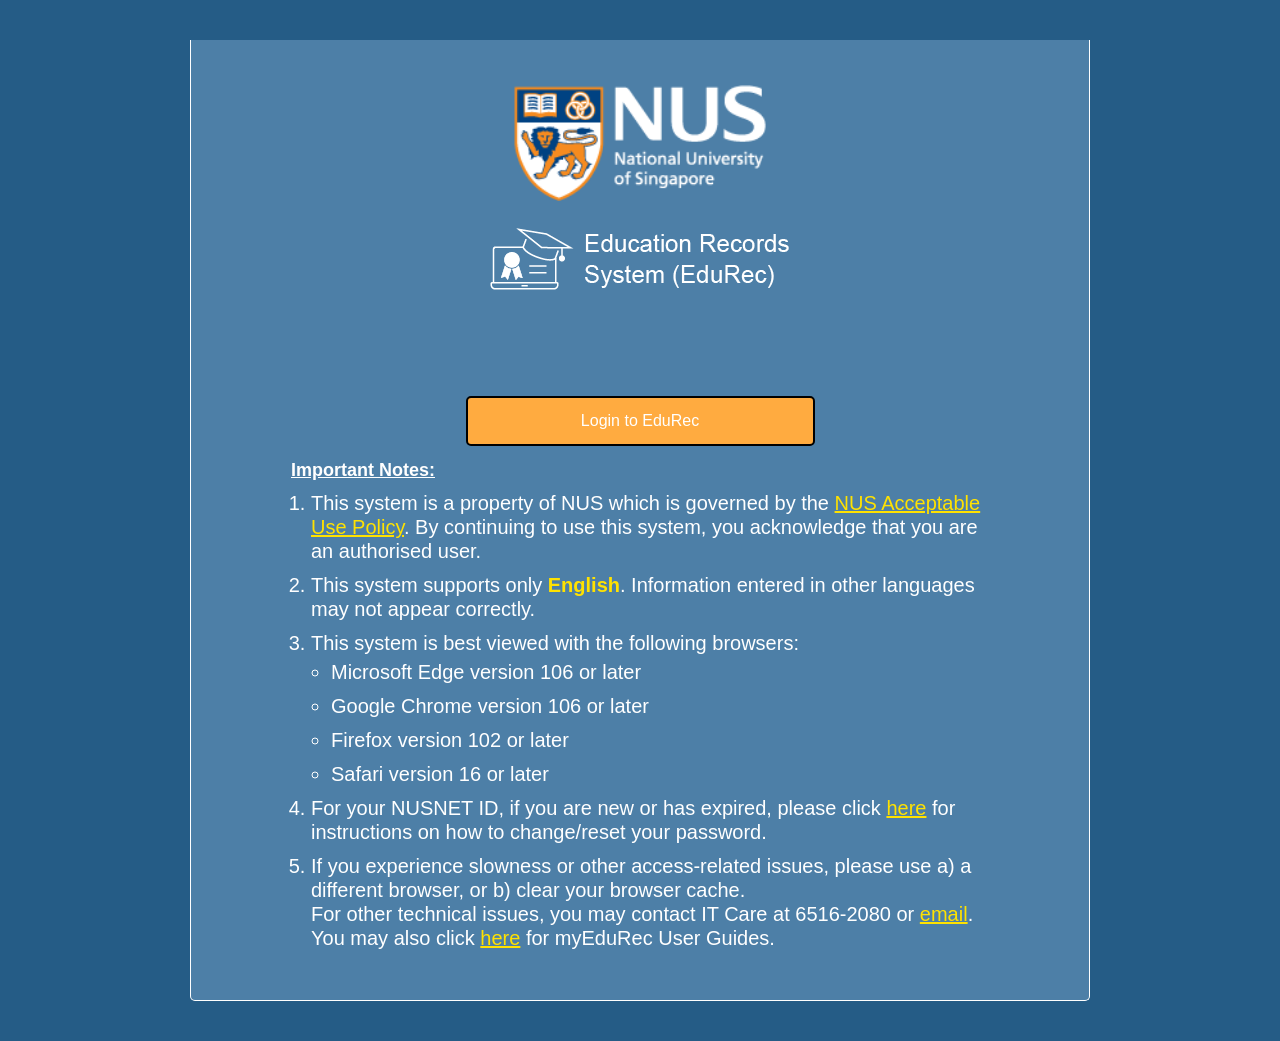
<file: login-improved.html>
<!DOCTYPE html>
<html lang="en">
<head>
    <meta charset="UTF-8">
    <meta name="viewport" content="width=device-width, initial-scale=1.0">
    <title>Login - EduRec</title>
    <link rel="stylesheet" href="styles.css">
</head>
<body class="login-page">
    <div class="login-container">
        <div class="login-header">
            <div style="flex: auto;"><img src="./images/NUS_PIA_logo.png" alt="NUS Logo" class="login-nus-logo" onerror="this.onerror=null; this.src='https://via.placeholder.com/150x50?text=NUS+Logo';"></div>
            <div><img src="./images/SIGNON_LOGO.png" alt="NUS Logo" class="login-edurec-logo" onerror="this.onerror=null; this.src='https://via.placeholder.com/150x50?text=NUS+Logo';"></div>
            
        </div>
        <div class="login-content">
            <div class="login-button-container">
                <button type="button" style="text-align: center;" class="login-link">Login to EduRec</button type="button">
            </div>
                
            <div class="important-notes">
                <h2>Important Notes:</h2>
                <ol>
                    <li>This system is a property of NUS which is governed by the <u style="color: #ffe200;">NUS Acceptable Use Policy</u>. By continuing to use this system, you acknowledge that you are an authorised user.</li>
                    <li>This system supports only <strong style="color: #ffe200;"> English</strong>. Information entered in other languages may not appear correctly.</li>
                    <li>This system is best viewed with the following browsers:
                        <ul>
                            <li>Microsoft Edge version 106 or later</li>
                            <li>Google Chrome version 106 or later</li>
                            <li>Firefox version 102 or later</li>
                            <li>Safari version 16 or later</li>
                        </ul>
                    </li>
                    <li>For your NUSNET ID, if you are new or has expired, please click <a style="color: #ffe200;" href="#">here</a> for instructions on how to change/reset your password.</li>
                    <li>If you experience slowness or other access-related issues, please use a) a different browser, or b) clear your browser cache. <br>For other technical issues, you may contact IT Care at 6516-2080 or <a style="color: #ffe200;" href="#">email</a>. You may also click <a style="color: #ffe200;" href="#">here</a> for myEduRec User Guides.</li>
                </ol>
            </div>
        </div>
    </div>
</body>
</html>
</file>
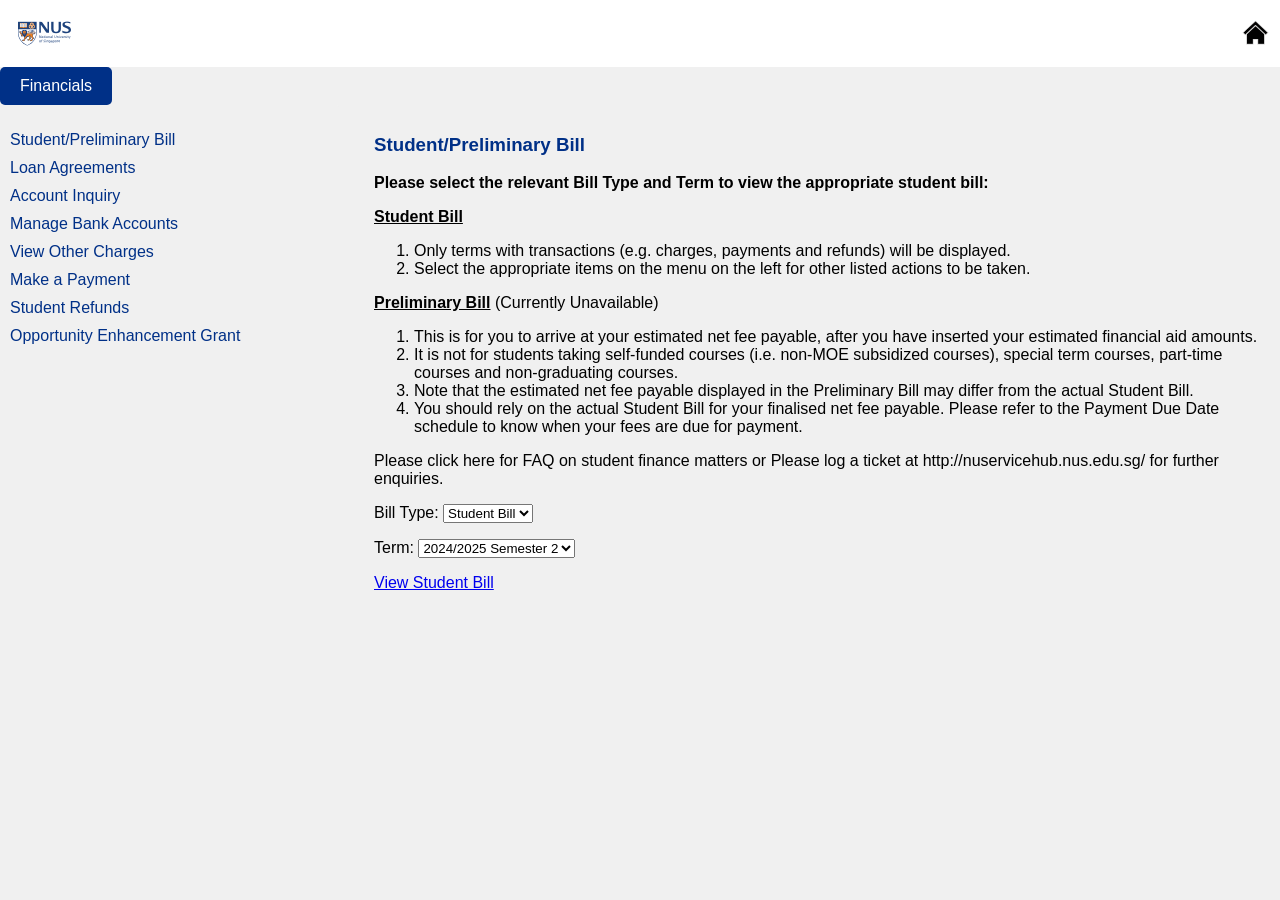
<file: manage-student-finance.html>
<!DOCTYPE html>
<html lang="en">
  <head>
    <meta charset="UTF-8" />
    <meta name="viewport" content="width=device-width, initial-scale=1.0" />
    <title>Academics - EduRec</title>
    <link rel="stylesheet" href="styles.css" />
    <script src="logging.js"></script>
  </head>
  <body>
    <div class="academics-container">
      <div class="header">
        <div class="header-top">
          <img
            src="./images/National_University_of_Singapore-Logo.wine.svg"
            alt="NUS Logo"
            class="nus-logo"
          />
          <a data-homepage-link href="#" class="home-icon">
            <img
              src="images/home-icon.png"
              alt="Home Icon"
              onerror="this.onerror=null; this.src='https://via.placeholder.com/30x30?text=Home';"
            />
          </a>
        </div>
        <div class="header-bottom">
          <a id="financials-link" href="financials.html" class="back-btn"
            >Financials</a
          >
        </div>
      </div>
      <div class="sidebar">
        <ul>
          <li><a href="#">Student/Preliminary Bill</a></li>
          <li><a href="#">Loan Agreements</a></li>
          <li><a href="#">Account Inquiry</a></li>
          <li><a href="#">Manage Bank Accounts</a></li>
          <li><a href="#">View Other Charges</a></li>
          <li><a href="#">Make a Payment</a></li>
          <li><a href="#">Student Refunds</a></li>
          <li><a href="#">Opportunity Enhancement Grant</a></li>
        </ul>
      </div>
      <div class="content">
        <h3>Student/Preliminary Bill</h3>
        <p>
          <strong
            >Please select the relevant Bill Type and Term to view the
            appropriate student bill:</strong
          >
        </p>
        <p>
          <strong><u>Student Bill</u></strong>
        </p>
        <ol>
          <li>
            Only terms with transactions (e.g. charges, payments and refunds)
            will be displayed.
          </li>
          <li>
            Select the appropriate items on the menu on the left for other
            listed actions to be taken.
          </li>
        </ol>
        <p>
          <strong><u>Preliminary Bill</u></strong> (Currently Unavailable)
        </p>
        <ol>
          <li>
            This is for you to arrive at your estimated net fee payable, after
            you have inserted your estimated financial aid amounts.
          </li>
          <li>
            It is not for students taking self-funded courses (i.e. non-MOE
            subsidized courses), special term courses, part-time courses and
            non-graduating courses.
          </li>
          <li>
            Note that the estimated net fee payable displayed in the Preliminary
            Bill may differ from the actual Student Bill.
          </li>
          <li>
            You should rely on the actual Student Bill for your finalised net
            fee payable. Please refer to the Payment Due Date schedule to know
            when your fees are due for payment.
          </li>
        </ol>
        <p>
          Please click here for FAQ on student finance matters or Please log a
          ticket at http://nuservicehub.nus.edu.sg/ for further enquiries.
        </p>
        <p>
          <label for="bill-type">Bill Type:</label>
          <select id="bill-type" name="bill-type">
            <option value="student">Student Bill</option>
          </select>
        </p>
        <p>
          <label for="term-type">Term:</label>
          <select id="term-type" name="term-type">
            <option value="sem-2">2024/2025 Semester 2</option>
          </select>
        </p>
        <p>
          <!-- The button wrapped in an anchor tag with target="_blank" to open in a new tab -->
          <a href="STUDENT_BILL.pdf" target="_blank" class="button-link"
            >View Student Bill</a
          >
        </p>
      </div>
    </div>
    <script src="script.js"></script>
    <script>
      document.addEventListener("DOMContentLoaded", enableAllHomepageLinks);
    </script>
    <script>
      document.addEventListener("DOMContentLoaded", () => {
        document.dispatchEvent(new CustomEvent('myevent', { detail: {
            eventName: 'myeventName',
            info: {'key1': 'val1', 'key2': 'val2'}
        }}));
        preserveQueryParamsOnNav();
        redirectToCorrectVariantLinks();
      });
    </script>
  </body>
</html>
</file>
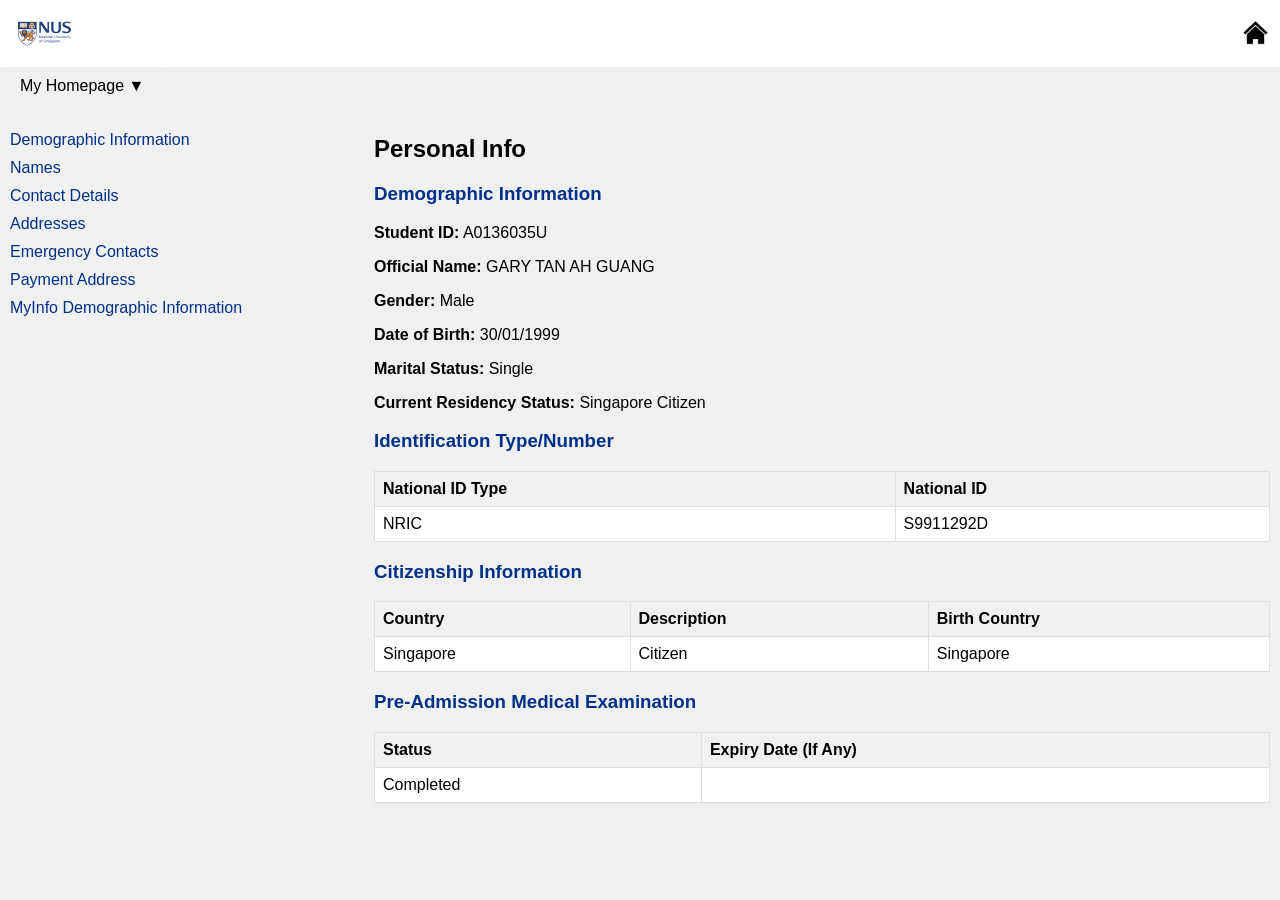
<file: personal-info.html>
<!DOCTYPE html>
<html lang="en">
<head>
    <meta charset="UTF-8">
    <meta name="viewport" content="width=device-width, initial-scale=1.0">
    <title>Personal Info - EduRec</title>
    <link rel="stylesheet" href="styles.css">
    <script src="logging.js"></script>
</head>
<body>
    <div class="personal-info-container">
        <div class="header">
            <div class="header-top">
                <img src="./images/National_University_of_Singapore-Logo.wine.svg" alt="NUS Logo" class="nus-logo">
                <a href="#" data-homepage-link class="home-icon">
                    <img src="images/home-icon.png" alt="Home Icon" onerror="this.onerror=null; this.src='https://via.placeholder.com/30x30?text=Home';">
                </a>
            </div>
            <div class="header-bottom">
                <div class="dropdown">
                    <button class="dropdown-btn">My Homepage ▼</button>
                    <div class="dropdown-content">
                        <a href="#" data-homepage-link>My Homepage</a>
                        <a href="academics.html">Academics</a>
                        <a href="financials.html">Financials</a>
                        <a href="#">Fieldwork Management System</a>
                    </div>
                </div>
            </div>
        </div>
        <div class="sidebar">
            <ul>
                <li><a href="personal-info.html">Demographic Information</a></li>
                <li><a href="#">Names</a></li>
                <li><a href="contact-details.html">Contact Details</a></li>
                <li><a href="addresses.html">Addresses</a></li>
                <li><a href="#">Emergency Contacts</a></li>
                <li><a href="#">Payment Address</a></li>
                <li><a href="#">MyInfo Demographic Information</a></li>
            </ul>
        </div>
        <div class="content">
            <h2>Personal Info</h2>
            <div class="section">
                <h3>Demographic Information</h3>
                <p><strong>Student ID:</strong> A0136035U</p>
                <p><strong>Official Name:</strong> GARY TAN AH GUANG</p>
                <p><strong>Gender:</strong> Male</p>
                <p><strong>Date of Birth:</strong> 30/01/1999</p>
                <p><strong>Marital Status:</strong> Single</p>
                <p><strong>Current Residency Status:</strong> Singapore Citizen</p>
            </div>
            <div class="section">
                <h3>Identification Type/Number</h3>
                <table>
                    <thead>
                        <tr>
                            <th>National ID Type</th>
                            <th>National ID</th>
                        </tr>
                    </thead>
                    <tbody>
                        <tr>
                            <td>NRIC</td>
                            <td>S9911292D</td>
                        </tr>
                    </tbody>
                </table>
            </div>
            <div class="section">
                <h3>Citizenship Information</h3>
                <table>
                    <thead>
                        <tr>
                            <th>Country</th>
                            <th>Description</th>
                            <th>Birth Country</th>
                        </tr>
                    </thead>
                    <tbody>
                        <tr>
                            <td>Singapore</td>
                            <td>Citizen</td>
                            <td>Singapore</td>
                        </tr>
                    </tbody>
                </table>
            </div>
            <div class="section">
                <h3>Pre-Admission Medical Examination</h3>
                <table>
                    <thead>
                        <tr>
                            <th>Status</th>
                            <th>Expiry Date (If Any)</th>
                        </tr>
                    </thead>
                    <tbody>
                        <tr>
                            <td>Completed</td>
                            <td></td>
                        </tr>
                    </tbody>
                </table>
            </div>
        </div>
    </div>
    <script src="script.js"></script>
    <script>
        document.addEventListener("DOMContentLoaded", enableAllHomepageLinks);
    </script>
    <script>
        document.addEventListener("DOMContentLoaded", () => {
          document.dispatchEvent(new CustomEvent('myevent', { detail: {
            eventName: 'myeventName',
            info: {'key1': 'val1', 'key2': 'val2'}
          }}));
          preserveQueryParamsOnNav();
        });
      </script>
</body>
</html>
</file>
<file: styles.css>
body {
  font-family: Arial, Helvetica, sans-serif;
  background-color: #f0f0f0;
  margin: 0;
  padding: 0;
}

/* Login Page Styles */
.login-page {
  background-color: #255c86; /* Dark blue background */
  color: #fff; /* White text */
  font-family: Arial, Helvetica, sans-serif;
  margin: 0;
  padding: 0;
  display: flex;
  justify-content: center;
  align-items: center;
  min-height: 100vh;
}
.login-container {
  max-width: 900px;
  width: 100%;
  padding: 40px;
  justify-content: center;
  text-align: center;
}
.login-button {
  background-color: #668eca; /* Light blue button */
  color: #fff;
  padding: 10px 20px;
  border: 1px solid black;
  justify-content: center;
  font-size: 16px;
}

.login-button-container {
  display: flex;
  justify-content: center;
  align-items: center;
  margin-top: 20px;
}

.login-button-container button {
  width: 50%; /* Fixed width for buttons */
  height: 50px; /* Fixed height for buttons */
  margin: 0 10px; /* Space between buttons */
  padding: 10px 20px;
  background-color: #ffab40; /* Light blue button */
  color: #fff;
  border: black 2px solid;
  border-radius: 5px;
  cursor: pointer;
  font-size: 16px;
}

.gradient-top-bar {
  height: 8px; /* Or adjust as needed */
  border-top-left-radius: 8px;
  border-top-right-radius: 8px;
  background: linear-gradient(to right, #ccff66, #66ccff); /* or match screenshot */
}

.login-header {
  padding-top: 2px;
  background-color: #4D7FA7;
  display: flex;
  flex-direction: column;
  justify-content: center;
  border-right: 1px solid #fff;
  border-left: 1px solid #fff;
}

.login-nus-logo {
  padding: 20px 0 0 0;
  width: 300px; /* Adjust based on the actual logo size */
}
.login-edurec-logo {
  width: 300px; /* Adjust based on the actual logo size */
  margin-bottom: 40px;
}

.login-header h1 {
  font-size: 24px;
  margin: 0;
  color: #fff;
}

.login-content {
  background-color: #4D7FA7; /* Slightly lighter blue for the content area */
  padding: 40px 100px 40px 100px;
  text-align: left;
  border-right: 1px solid #fff;
  border-left: 1px solid #fff;
  border-bottom: 1px solid #fff;
  border-bottom-right-radius: 5px;
  border-bottom-left-radius: 5px;
}
.login-content li {
  font-size: 20px;
  margin-bottom: 20px;
  color: #fff;
}

.login-link {
  font-size: 20px;
  margin-bottom: 20px;
  color: #fff;
}

.login-link a {
  color: white; /* Light blue for links */
  text-decoration: underline;
}

.login-link a:hover {
  cursor: pointer;
}

.important-notes {
  font-size: 16px;
  font-family: Arial, Helvetica, sans-serif;
}

.important-notes h2 {
  font-size: 18px;
  margin-bottom: 10px;
  text-decoration: underline;
  color: #fff;
}

.important-notes ol {
  padding-left: 20px;
  margin: 0;
}

.important-notes li {
  margin-bottom: 10px;
  line-height: 1.2;
}

.important-notes ul {
  padding-left: 20px;
  margin: 5px 0;
}

.important-notes a {
  color: #00b7eb;
  text-decoration: underline;
}

.important-notes a:hover {
  color: #00a3d6;
}
.homepage-container,
.academics-container,
.view-classes-container,
.personal-info-container {
  max-width: auto;
  background-color: #f0f0f0;
}

.header {
  background-color: white;
}

.header-top {
  display: flex;
  justify-content: space-between;
  align-items: center;
  padding: 10px 10px 10px 10px;
}

.home-icon img {
  width: 30px;
  height: 30px;
}

.nus-logo {
  width: 69px;
  height: 47px;
}

.header-bottom {
  display: flex;
  justify-content: space-between;
  align-items: center;
  background-color: #f0f0f0;
}

.login-box {
  background-color: #d0e4f7;
  padding: 10px;
  text-align: center;
  border-radius: 5px;
  margin-bottom: 20px;
}

.notes {
  font-size: 14px;
}

.notes ol {
  padding-left: 20px;
}

.notes ul {
  padding-left: 30px;
}

.underline {
  text-decoration: underline;
  color: #003087;
}

.tiles {
  display: grid;
  grid-template-columns: repeat(4, 1fr); /* 4 columns of equal width */
  grid-template-rows: repeat(3, auto); /* 3 rows, height auto-adjusts */
  gap: 10px; /* Space between tiles */
  padding: 10px 200px 0 200px;
}
.tiles-new {
  display: grid;
  grid-template-columns: repeat(4, 1fr); /* 4 columns of equal width */
  grid-template-rows: repeat(4, auto); /* 3 rows, height auto-adjusts */
  gap: 10px; /* Space between tiles */
  padding: 0px 20px 0 20px;
}

/* Tile Styles */
.tile,
.tile-academics,
.tile-financials {
  position: relative;
  color: white;
  padding: 0;
  text-align: center;
  border-radius: 5px;
}

.tile {
  background-color: #ff9e55;
}
.tile-academics {
  background-color: #4285b7;
}
.tile-financials {
  background-color: #f97a7a;
}

.tile img,
.tile-academics img,
.tile-financials img {
  width: 100%;
  height: 100%;
  object-fit: cover; /* Ensures the image covers the full area */
  border-radius: 5px; /* Optional: gives the image rounded corners */
}

.tile h3,
.tile-academics h3,
.tile-financials h3 {
  position: absolute;
  top: 0%; /* Vertically center the text */
  right: 2%; /* Horizontally center the text */
  color: white; /* Text color */
  font-size: 1vw; /* Adjust the font size */
}

.tile p {
  margin: 5px 0 0;
}

.sidebar {
  float: left;
  width: 25%;
  background-color: #f0f0f0;
  padding: 10px;
  border-radius: 5px;
}

.sidebar ul {
  list-style: none;
  padding: 0;
}

.sidebar ul li {
  margin-bottom: 10px;
}

.sidebar ul li a {
  color: #003087;
  text-decoration: none;
}

.content {
  float: right;
  width: 70%;
  padding: 10px;
}

.content h3,
.content h4 {
  color: #003087;
}

table {
  width: 100%;
  border-collapse: collapse;
  margin-top: 10px;
}

table th,
table td {
  border: 1px solid #ddd;
  padding: 8px;
  text-align: left;
}

table th {
  background-color: #f0f0f0;
}

table td {
  background-color: white;
}

/* Dropdown Styles */
.dropdown {
  position: relative;
  display: inline-block;
  height: fit-content;
}

.dropdown-btn {
  background-color: #f0f0f0;
  color: black;
  padding: 10px 20px;
  border: none;
  border-radius: 5px;
  cursor: pointer;
  font-size: 16px;
}

.dropdown-content {
  display: none;
  position: absolute;
  background-color: #f9f9f9;
  min-width: 160px;
  box-shadow: 0px 8px 16px 0px rgba(0, 0, 0, 0.2);
  z-index: 1;
  border-radius: 5px;
}

.dropdown-content a {
  color: black;
  padding: 12px 16px;
  text-decoration: none;
  display: block;
}

.dropdown-content a:hover {
  background-color: #f1f1f1;
}

.dropdown:hover .dropdown-content {
  display: block;
}

.dropdown:hover .dropdown-btn {
  background-color: #0056d2;
}
.back-btn {
  background-color: #003087;
  color: white;
  padding: 10px 20px;
  border: none;
  border-radius: 5px;
  text-decoration: none;
  font-size: 16px;
  display: inline-block;
}

.back-btn:hover {
  background-color: #0056d2;
}
.addresses-container {
  max-width: 800px;
  margin: 20px auto;
  background-color: #f0f0f0;
  padding: 20px;
  border-radius: 8px;
  box-shadow: 0 0 10px rgba(0, 0, 0, 0.1);
}
.header-line {
  border-bottom: 1px solid black; /* Light gray line */
}

.pagination-bar {
  display: flex;
  justify-content: center;
  align-items: center;
  background-color: #f0f0f0;
  padding: 5px 10px;
  border-radius: 5px;
  margin: 10px 0; /* Space above and below the pagination bar */
}

.pagination-text {
  margin: 0 20px; /* Space between the text and arrows */
  font-size: 14px;
}

.pagination-arrow {
  cursor: pointer;
  font-size: 16px;
  color: #333;
}

.pagination-arrow.left-arrow {
  margin-right: 10px;
}

.pagination-arrow.right-arrow {
  margin-left: 10px;
}

.pagination-more {
  margin-left: 10px;
  font-size: 16px;
  cursor: pointer;
  color: #333;
}
.nav-tabs {
  display: flex;
  justify-content: center;
  background-color: #f0f0f0;
}
.nav-tabs a {
  padding: 10px 20px;
  margin: 0px 20px 0px 20px;
  text-decoration: none;
  color: white;
  font-weight: bold;
}
.nav-tabs a.active {
  background-color: #ff6200;
  color: white;
}
.main-content-container {
  display: flex;
  justify-content: center;
  margin: 20px;
}
.sidebar-announcements {
  /* flex: 1; */
  max-width: 200px;
  background-color: #e0e0e0;
  padding: 20px;
  margin-left: 20px;
}
.sidebar-announcements h3 {
  background-color: #28a745;
  color: white;
  padding: 10px;
  margin: 0;
}
.announcement {
  margin: 10px 0;
}
.announcement a {
  color: #003087;
  text-decoration: none;
}
.announcement .date {
  color: #666;
  font-size: 12px;
}
</file>
